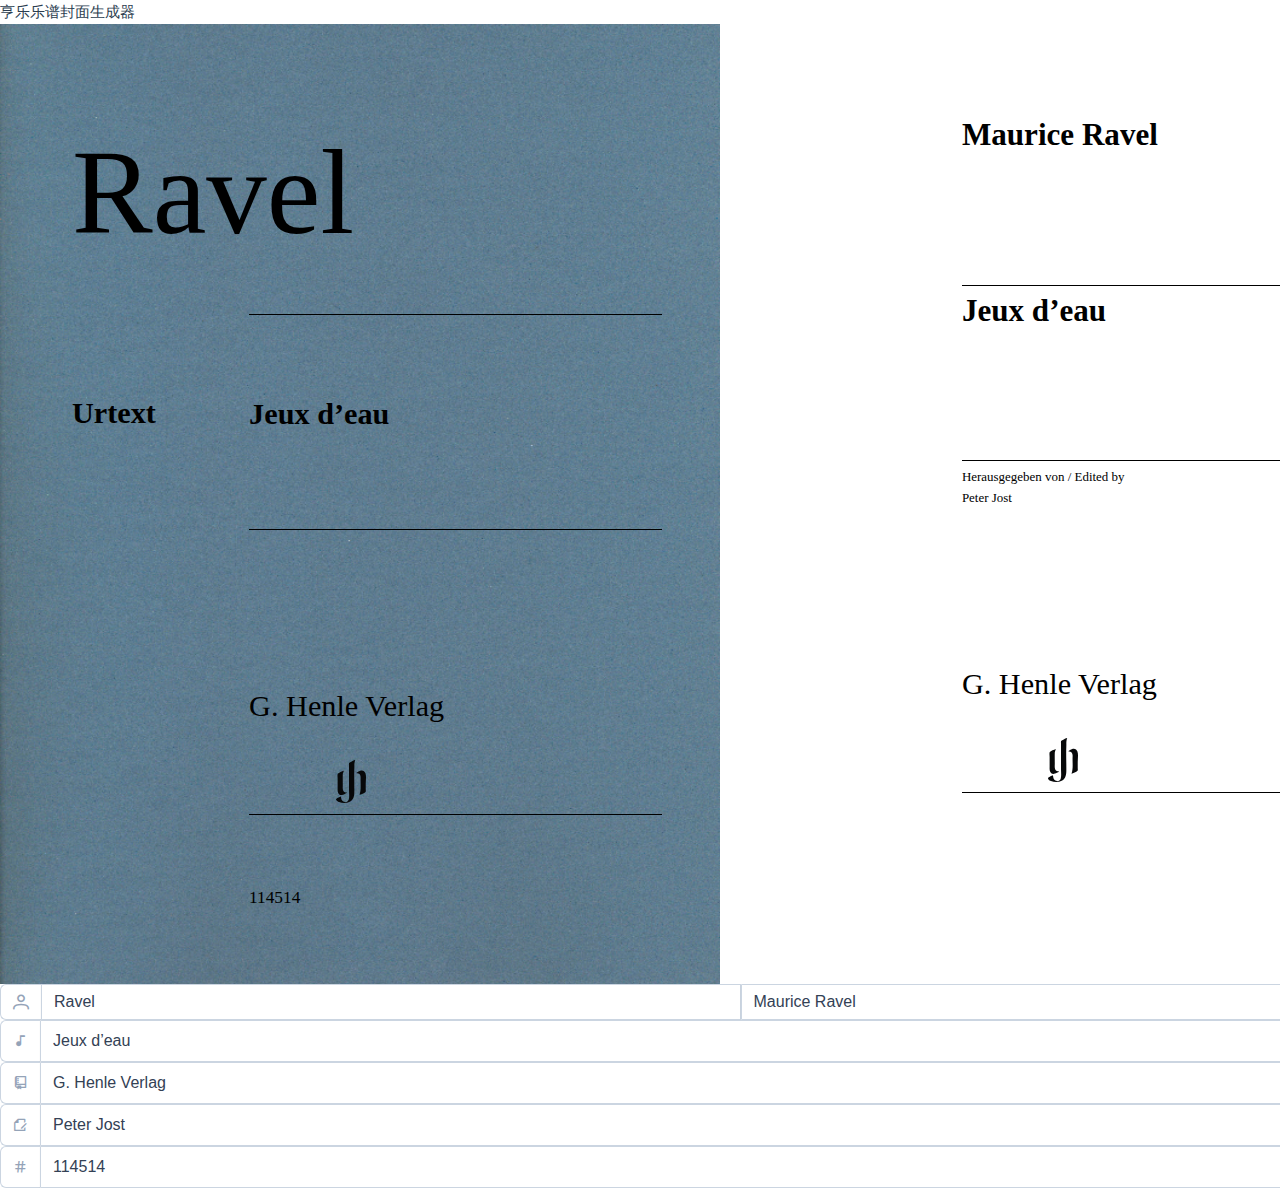
<file: projects/henle-cover-generator/index.html>
<!DOCTYPE html>
<html lang="zh">
  <head>
    <meta charset="UTF-8">
    <link rel="icon" href="./favicon.ico">
    <meta name="viewport" content="width=device-width, initial-scale=1.0">
    <title>亨乐乐谱封面生成器</title>
    <script type="module" crossorigin src="./assets/index-Bx9aYS-s.js"></script>
    <link rel="stylesheet" crossorigin href="./assets/index-D9FrJlzM.css">
  </head>
  <body>
    <div id="app"></div>
  </body>
</html>
</file>
<file: projects/henle-cover-generator/assets/index-D9FrJlzM.css>
@font-face{font-family:primeicons;font-display:block;src:url(./primeicons-DMOk5skT.eot);src:url(./primeicons-DMOk5skT.eot?#iefix) format("embedded-opentype"),url(./primeicons-C6QP2o4f.woff2) format("woff2"),url(./primeicons-WjwUDZjB.woff) format("woff"),url(./primeicons-MpK4pl85.ttf) format("truetype"),url(./primeicons-Dr5RGzOO.svg?#primeicons) format("svg");font-weight:400;font-style:normal}.pi{font-family:primeicons;speak:none;font-style:normal;font-weight:400;font-variant:normal;text-transform:none;line-height:1;display:inline-block;-webkit-font-smoothing:antialiased;-moz-osx-font-smoothing:grayscale}.pi:before{--webkit-backface-visibility:hidden;backface-visibility:hidden}.pi-fw{width:1.28571429em;text-align:center}.pi-spin{-webkit-animation:fa-spin 2s infinite linear;animation:fa-spin 2s infinite linear}@media (prefers-reduced-motion: reduce){.pi-spin{-webkit-animation-delay:-1ms;animation-delay:-1ms;-webkit-animation-duration:1ms;animation-duration:1ms;-webkit-animation-iteration-count:1;animation-iteration-count:1;-webkit-transition-delay:0s;transition-delay:0s;-webkit-transition-duration:0s;transition-duration:0s}}@-webkit-keyframes fa-spin{0%{-webkit-transform:rotate(0deg);transform:rotate(0)}to{-webkit-transform:rotate(359deg);transform:rotate(359deg)}}@keyframes fa-spin{0%{-webkit-transform:rotate(0deg);transform:rotate(0)}to{-webkit-transform:rotate(359deg);transform:rotate(359deg)}}.pi-folder-plus:before{content:""}.pi-receipt:before{content:""}.pi-asterisk:before{content:""}.pi-face-smile:before{content:""}.pi-pinterest:before{content:""}.pi-expand:before{content:""}.pi-pen-to-square:before{content:""}.pi-wave-pulse:before{content:""}.pi-turkish-lira:before{content:""}.pi-spinner-dotted:before{content:""}.pi-crown:before{content:""}.pi-pause-circle:before{content:""}.pi-warehouse:before{content:""}.pi-objects-column:before{content:""}.pi-clipboard:before{content:""}.pi-play-circle:before{content:""}.pi-venus:before{content:""}.pi-cart-minus:before{content:""}.pi-file-plus:before{content:""}.pi-microchip:before{content:""}.pi-twitch:before{content:""}.pi-building-columns:before{content:""}.pi-file-check:before{content:""}.pi-microchip-ai:before{content:""}.pi-trophy:before{content:""}.pi-barcode:before{content:""}.pi-file-arrow-up:before{content:""}.pi-mars:before{content:""}.pi-tiktok:before{content:""}.pi-arrow-up-right-and-arrow-down-left-from-center:before{content:""}.pi-ethereum:before{content:""}.pi-list-check:before{content:""}.pi-thumbtack:before{content:""}.pi-arrow-down-left-and-arrow-up-right-to-center:before{content:""}.pi-equals:before{content:""}.pi-lightbulb:before{content:""}.pi-star-half:before{content:""}.pi-address-book:before{content:""}.pi-chart-scatter:before{content:""}.pi-indian-rupee:before{content:""}.pi-star-half-fill:before{content:""}.pi-cart-arrow-down:before{content:""}.pi-calendar-clock:before{content:""}.pi-sort-up-fill:before{content:""}.pi-sparkles:before{content:""}.pi-bullseye:before{content:""}.pi-sort-down-fill:before{content:""}.pi-graduation-cap:before{content:""}.pi-hammer:before{content:""}.pi-bell-slash:before{content:""}.pi-gauge:before{content:""}.pi-shop:before{content:""}.pi-headphones:before{content:""}.pi-eraser:before{content:""}.pi-stopwatch:before{content:""}.pi-verified:before{content:""}.pi-delete-left:before{content:""}.pi-hourglass:before{content:""}.pi-truck:before{content:""}.pi-wrench:before{content:""}.pi-microphone:before{content:""}.pi-megaphone:before{content:""}.pi-arrow-right-arrow-left:before{content:""}.pi-bitcoin:before{content:""}.pi-file-edit:before{content:""}.pi-language:before{content:""}.pi-file-export:before{content:""}.pi-file-import:before{content:""}.pi-file-word:before{content:""}.pi-gift:before{content:""}.pi-cart-plus:before{content:""}.pi-thumbs-down-fill:before{content:""}.pi-thumbs-up-fill:before{content:""}.pi-arrows-alt:before{content:""}.pi-calculator:before{content:""}.pi-sort-alt-slash:before{content:""}.pi-arrows-h:before{content:""}.pi-arrows-v:before{content:""}.pi-pound:before{content:""}.pi-prime:before{content:""}.pi-chart-pie:before{content:""}.pi-reddit:before{content:""}.pi-code:before{content:""}.pi-sync:before{content:""}.pi-shopping-bag:before{content:""}.pi-server:before{content:""}.pi-database:before{content:""}.pi-hashtag:before{content:""}.pi-bookmark-fill:before{content:""}.pi-filter-fill:before{content:""}.pi-heart-fill:before{content:""}.pi-flag-fill:before{content:""}.pi-circle:before{content:""}.pi-circle-fill:before{content:""}.pi-bolt:before{content:""}.pi-history:before{content:""}.pi-box:before{content:""}.pi-at:before{content:""}.pi-arrow-up-right:before{content:""}.pi-arrow-up-left:before{content:""}.pi-arrow-down-left:before{content:""}.pi-arrow-down-right:before{content:""}.pi-telegram:before{content:""}.pi-stop-circle:before{content:""}.pi-stop:before{content:""}.pi-whatsapp:before{content:""}.pi-building:before{content:""}.pi-qrcode:before{content:""}.pi-car:before{content:""}.pi-instagram:before{content:""}.pi-linkedin:before{content:""}.pi-send:before{content:""}.pi-slack:before{content:""}.pi-sun:before{content:""}.pi-moon:before{content:""}.pi-vimeo:before{content:""}.pi-youtube:before{content:""}.pi-flag:before{content:""}.pi-wallet:before{content:""}.pi-map:before{content:""}.pi-link:before{content:""}.pi-credit-card:before{content:""}.pi-discord:before{content:""}.pi-percentage:before{content:""}.pi-euro:before{content:""}.pi-book:before{content:""}.pi-shield:before{content:""}.pi-paypal:before{content:""}.pi-amazon:before{content:""}.pi-phone:before{content:""}.pi-filter-slash:before{content:""}.pi-facebook:before{content:""}.pi-github:before{content:""}.pi-twitter:before{content:""}.pi-step-backward-alt:before{content:""}.pi-step-forward-alt:before{content:""}.pi-forward:before{content:""}.pi-backward:before{content:""}.pi-fast-backward:before{content:""}.pi-fast-forward:before{content:""}.pi-pause:before{content:""}.pi-play:before{content:""}.pi-compass:before{content:""}.pi-id-card:before{content:""}.pi-ticket:before{content:""}.pi-file-o:before{content:""}.pi-reply:before{content:""}.pi-directions-alt:before{content:""}.pi-directions:before{content:""}.pi-thumbs-up:before{content:""}.pi-thumbs-down:before{content:""}.pi-sort-numeric-down-alt:before{content:""}.pi-sort-numeric-up-alt:before{content:""}.pi-sort-alpha-down-alt:before{content:""}.pi-sort-alpha-up-alt:before{content:""}.pi-sort-numeric-down:before{content:""}.pi-sort-numeric-up:before{content:""}.pi-sort-alpha-down:before{content:""}.pi-sort-alpha-up:before{content:""}.pi-sort-alt:before{content:""}.pi-sort-amount-up:before{content:""}.pi-sort-amount-down:before{content:""}.pi-sort-amount-down-alt:before{content:""}.pi-sort-amount-up-alt:before{content:""}.pi-palette:before{content:""}.pi-undo:before{content:""}.pi-desktop:before{content:""}.pi-sliders-v:before{content:""}.pi-sliders-h:before{content:""}.pi-search-plus:before{content:""}.pi-search-minus:before{content:""}.pi-file-excel:before{content:""}.pi-file-pdf:before{content:""}.pi-check-square:before{content:""}.pi-chart-line:before{content:""}.pi-user-edit:before{content:""}.pi-exclamation-circle:before{content:""}.pi-android:before{content:""}.pi-google:before{content:""}.pi-apple:before{content:""}.pi-microsoft:before{content:""}.pi-heart:before{content:""}.pi-mobile:before{content:""}.pi-tablet:before{content:""}.pi-key:before{content:""}.pi-shopping-cart:before{content:""}.pi-comments:before{content:""}.pi-comment:before{content:""}.pi-briefcase:before{content:""}.pi-bell:before{content:""}.pi-paperclip:before{content:""}.pi-share-alt:before{content:""}.pi-envelope:before{content:""}.pi-volume-down:before{content:""}.pi-volume-up:before{content:""}.pi-volume-off:before{content:""}.pi-eject:before{content:""}.pi-money-bill:before{content:""}.pi-images:before{content:""}.pi-image:before{content:""}.pi-sign-in:before{content:""}.pi-sign-out:before{content:""}.pi-wifi:before{content:""}.pi-sitemap:before{content:""}.pi-chart-bar:before{content:""}.pi-camera:before{content:""}.pi-dollar:before{content:""}.pi-lock-open:before{content:""}.pi-table:before{content:""}.pi-map-marker:before{content:""}.pi-list:before{content:""}.pi-eye-slash:before{content:""}.pi-eye:before{content:""}.pi-folder-open:before{content:""}.pi-folder:before{content:""}.pi-video:before{content:""}.pi-inbox:before{content:""}.pi-lock:before{content:""}.pi-unlock:before{content:""}.pi-tags:before{content:""}.pi-tag:before{content:""}.pi-power-off:before{content:""}.pi-save:before{content:""}.pi-question-circle:before{content:""}.pi-question:before{content:""}.pi-copy:before{content:""}.pi-file:before{content:""}.pi-clone:before{content:""}.pi-calendar-times:before{content:""}.pi-calendar-minus:before{content:""}.pi-calendar-plus:before{content:""}.pi-ellipsis-v:before{content:""}.pi-ellipsis-h:before{content:""}.pi-bookmark:before{content:""}.pi-globe:before{content:""}.pi-replay:before{content:""}.pi-filter:before{content:""}.pi-print:before{content:""}.pi-align-right:before{content:""}.pi-align-left:before{content:""}.pi-align-center:before{content:""}.pi-align-justify:before{content:""}.pi-cog:before{content:""}.pi-cloud-download:before{content:""}.pi-cloud-upload:before{content:""}.pi-cloud:before{content:""}.pi-pencil:before{content:""}.pi-users:before{content:""}.pi-clock:before{content:""}.pi-user-minus:before{content:""}.pi-user-plus:before{content:""}.pi-trash:before{content:""}.pi-external-link:before{content:""}.pi-window-maximize:before{content:""}.pi-window-minimize:before{content:""}.pi-refresh:before{content:""}.pi-user:before{content:""}.pi-exclamation-triangle:before{content:""}.pi-calendar:before{content:""}.pi-chevron-circle-left:before{content:""}.pi-chevron-circle-down:before{content:""}.pi-chevron-circle-right:before{content:""}.pi-chevron-circle-up:before{content:""}.pi-angle-double-down:before{content:""}.pi-angle-double-left:before{content:""}.pi-angle-double-right:before{content:""}.pi-angle-double-up:before{content:""}.pi-angle-down:before{content:""}.pi-angle-left:before{content:""}.pi-angle-right:before{content:""}.pi-angle-up:before{content:""}.pi-upload:before{content:""}.pi-download:before{content:""}.pi-ban:before{content:""}.pi-star-fill:before{content:""}.pi-star:before{content:""}.pi-chevron-left:before{content:""}.pi-chevron-right:before{content:""}.pi-chevron-down:before{content:""}.pi-chevron-up:before{content:""}.pi-caret-left:before{content:""}.pi-caret-right:before{content:""}.pi-caret-down:before{content:""}.pi-caret-up:before{content:""}.pi-search:before{content:""}.pi-check:before{content:""}.pi-check-circle:before{content:""}.pi-times:before{content:""}.pi-times-circle:before{content:""}.pi-plus:before{content:""}.pi-plus-circle:before{content:""}.pi-minus:before{content:""}.pi-minus-circle:before{content:""}.pi-circle-on:before{content:""}.pi-circle-off:before{content:""}.pi-sort-down:before{content:""}.pi-sort-up:before{content:""}.pi-sort:before{content:""}.pi-step-backward:before{content:""}.pi-step-forward:before{content:""}.pi-th-large:before{content:""}.pi-arrow-down:before{content:""}.pi-arrow-left:before{content:""}.pi-arrow-right:before{content:""}.pi-arrow-up:before{content:""}.pi-bars:before{content:""}.pi-arrow-circle-down:before{content:""}.pi-arrow-circle-left:before{content:""}.pi-arrow-circle-right:before{content:""}.pi-arrow-circle-up:before{content:""}.pi-info:before{content:""}.pi-info-circle:before{content:""}.pi-home:before{content:""}.pi-spinner:before{content:""}@font-face{font-family:remixicon;src:url(./remixicon-CTLsMfss.eot?t=1718271040674);src:url(./remixicon-CTLsMfss.eot?t=1718271040674#iefix) format("embedded-opentype"),url(./remixicon-BCkO1-UF.woff2?t=1718271040674) format("woff2"),url(./remixicon-IHD7miHF.woff?t=1718271040674) format("woff"),url(./remixicon-KtvQcpfP.ttf?t=1718271040674) format("truetype"),url(./remixicon-Dzy_cYSE.svg?t=1718271040674#remixicon) format("svg");font-display:swap}[class^=ri-],[class*=" ri-"]{font-family:remixicon!important;font-style:normal;-webkit-font-smoothing:antialiased;-moz-osx-font-smoothing:grayscale}.ri-lg{font-size:1.3333em;line-height:.75em;vertical-align:-.0667em}.ri-xl{font-size:1.5em;line-height:.6666em;vertical-align:-.075em}.ri-xxs{font-size:.5em}.ri-xs{font-size:.75em}.ri-sm{font-size:.875em}.ri-1x{font-size:1em}.ri-2x{font-size:2em}.ri-3x{font-size:3em}.ri-4x{font-size:4em}.ri-5x{font-size:5em}.ri-6x{font-size:6em}.ri-7x{font-size:7em}.ri-8x{font-size:8em}.ri-9x{font-size:9em}.ri-10x{font-size:10em}.ri-fw{text-align:center;width:1.25em}.ri-24-hours-fill:before{content:""}.ri-24-hours-line:before{content:""}.ri-4k-fill:before{content:""}.ri-4k-line:before{content:""}.ri-a-b:before{content:""}.ri-account-box-fill:before{content:""}.ri-account-box-line:before{content:""}.ri-account-circle-fill:before{content:""}.ri-account-circle-line:before{content:""}.ri-account-pin-box-fill:before{content:""}.ri-account-pin-box-line:before{content:""}.ri-account-pin-circle-fill:before{content:""}.ri-account-pin-circle-line:before{content:""}.ri-add-box-fill:before{content:""}.ri-add-box-line:before{content:""}.ri-add-circle-fill:before{content:""}.ri-add-circle-line:before{content:""}.ri-add-fill:before{content:""}.ri-add-line:before{content:""}.ri-admin-fill:before{content:""}.ri-admin-line:before{content:""}.ri-advertisement-fill:before{content:""}.ri-advertisement-line:before{content:""}.ri-airplay-fill:before{content:""}.ri-airplay-line:before{content:""}.ri-alarm-fill:before{content:""}.ri-alarm-line:before{content:""}.ri-alarm-warning-fill:before{content:""}.ri-alarm-warning-line:before{content:""}.ri-album-fill:before{content:""}.ri-album-line:before{content:""}.ri-alert-fill:before{content:""}.ri-alert-line:before{content:""}.ri-aliens-fill:before{content:""}.ri-aliens-line:before{content:""}.ri-align-bottom:before{content:""}.ri-align-center:before{content:""}.ri-align-justify:before{content:""}.ri-align-left:before{content:""}.ri-align-right:before{content:""}.ri-align-top:before{content:""}.ri-align-vertically:before{content:""}.ri-alipay-fill:before{content:""}.ri-alipay-line:before{content:""}.ri-amazon-fill:before{content:""}.ri-amazon-line:before{content:""}.ri-anchor-fill:before{content:""}.ri-anchor-line:before{content:""}.ri-ancient-gate-fill:before{content:""}.ri-ancient-gate-line:before{content:""}.ri-ancient-pavilion-fill:before{content:""}.ri-ancient-pavilion-line:before{content:""}.ri-android-fill:before{content:""}.ri-android-line:before{content:""}.ri-angularjs-fill:before{content:""}.ri-angularjs-line:before{content:""}.ri-anticlockwise-2-fill:before{content:""}.ri-anticlockwise-2-line:before{content:""}.ri-anticlockwise-fill:before{content:""}.ri-anticlockwise-line:before{content:""}.ri-app-store-fill:before{content:""}.ri-app-store-line:before{content:""}.ri-apple-fill:before{content:""}.ri-apple-line:before{content:""}.ri-apps-2-fill:before{content:""}.ri-apps-2-line:before{content:""}.ri-apps-fill:before{content:""}.ri-apps-line:before{content:""}.ri-archive-drawer-fill:before{content:""}.ri-archive-drawer-line:before{content:""}.ri-archive-fill:before{content:""}.ri-archive-line:before{content:""}.ri-arrow-down-circle-fill:before{content:""}.ri-arrow-down-circle-line:before{content:""}.ri-arrow-down-fill:before{content:""}.ri-arrow-down-line:before{content:""}.ri-arrow-down-s-fill:before{content:""}.ri-arrow-down-s-line:before{content:""}.ri-arrow-drop-down-fill:before{content:""}.ri-arrow-drop-down-line:before{content:""}.ri-arrow-drop-left-fill:before{content:""}.ri-arrow-drop-left-line:before{content:""}.ri-arrow-drop-right-fill:before{content:""}.ri-arrow-drop-right-line:before{content:""}.ri-arrow-drop-up-fill:before{content:""}.ri-arrow-drop-up-line:before{content:""}.ri-arrow-go-back-fill:before{content:""}.ri-arrow-go-back-line:before{content:""}.ri-arrow-go-forward-fill:before{content:""}.ri-arrow-go-forward-line:before{content:""}.ri-arrow-left-circle-fill:before{content:""}.ri-arrow-left-circle-line:before{content:""}.ri-arrow-left-down-fill:before{content:""}.ri-arrow-left-down-line:before{content:""}.ri-arrow-left-fill:before{content:""}.ri-arrow-left-line:before{content:""}.ri-arrow-left-right-fill:before{content:""}.ri-arrow-left-right-line:before{content:""}.ri-arrow-left-s-fill:before{content:""}.ri-arrow-left-s-line:before{content:""}.ri-arrow-left-up-fill:before{content:""}.ri-arrow-left-up-line:before{content:""}.ri-arrow-right-circle-fill:before{content:""}.ri-arrow-right-circle-line:before{content:""}.ri-arrow-right-down-fill:before{content:""}.ri-arrow-right-down-line:before{content:""}.ri-arrow-right-fill:before{content:""}.ri-arrow-right-line:before{content:""}.ri-arrow-right-s-fill:before{content:""}.ri-arrow-right-s-line:before{content:""}.ri-arrow-right-up-fill:before{content:""}.ri-arrow-right-up-line:before{content:""}.ri-arrow-up-circle-fill:before{content:""}.ri-arrow-up-circle-line:before{content:""}.ri-arrow-up-down-fill:before{content:""}.ri-arrow-up-down-line:before{content:""}.ri-arrow-up-fill:before{content:""}.ri-arrow-up-line:before{content:""}.ri-arrow-up-s-fill:before{content:""}.ri-arrow-up-s-line:before{content:""}.ri-artboard-2-fill:before{content:""}.ri-artboard-2-line:before{content:""}.ri-artboard-fill:before{content:""}.ri-artboard-line:before{content:""}.ri-article-fill:before{content:""}.ri-article-line:before{content:""}.ri-aspect-ratio-fill:before{content:""}.ri-aspect-ratio-line:before{content:""}.ri-asterisk:before{content:""}.ri-at-fill:before{content:""}.ri-at-line:before{content:""}.ri-attachment-2:before{content:""}.ri-attachment-fill:before{content:""}.ri-attachment-line:before{content:""}.ri-auction-fill:before{content:""}.ri-auction-line:before{content:""}.ri-award-fill:before{content:""}.ri-award-line:before{content:""}.ri-baidu-fill:before{content:""}.ri-baidu-line:before{content:""}.ri-ball-pen-fill:before{content:""}.ri-ball-pen-line:before{content:""}.ri-bank-card-2-fill:before{content:""}.ri-bank-card-2-line:before{content:""}.ri-bank-card-fill:before{content:""}.ri-bank-card-line:before{content:""}.ri-bank-fill:before{content:""}.ri-bank-line:before{content:""}.ri-bar-chart-2-fill:before{content:""}.ri-bar-chart-2-line:before{content:""}.ri-bar-chart-box-fill:before{content:""}.ri-bar-chart-box-line:before{content:""}.ri-bar-chart-fill:before{content:""}.ri-bar-chart-grouped-fill:before{content:""}.ri-bar-chart-grouped-line:before{content:""}.ri-bar-chart-horizontal-fill:before{content:""}.ri-bar-chart-horizontal-line:before{content:""}.ri-bar-chart-line:before{content:""}.ri-barcode-box-fill:before{content:""}.ri-barcode-box-line:before{content:""}.ri-barcode-fill:before{content:""}.ri-barcode-line:before{content:""}.ri-barricade-fill:before{content:""}.ri-barricade-line:before{content:""}.ri-base-station-fill:before{content:""}.ri-base-station-line:before{content:""}.ri-basketball-fill:before{content:""}.ri-basketball-line:before{content:""}.ri-battery-2-charge-fill:before{content:""}.ri-battery-2-charge-line:before{content:""}.ri-battery-2-fill:before{content:""}.ri-battery-2-line:before{content:""}.ri-battery-charge-fill:before{content:""}.ri-battery-charge-line:before{content:""}.ri-battery-fill:before{content:""}.ri-battery-line:before{content:""}.ri-battery-low-fill:before{content:""}.ri-battery-low-line:before{content:""}.ri-battery-saver-fill:before{content:""}.ri-battery-saver-line:before{content:""}.ri-battery-share-fill:before{content:""}.ri-battery-share-line:before{content:""}.ri-bear-smile-fill:before{content:""}.ri-bear-smile-line:before{content:""}.ri-behance-fill:before{content:""}.ri-behance-line:before{content:""}.ri-bell-fill:before{content:""}.ri-bell-line:before{content:""}.ri-bike-fill:before{content:""}.ri-bike-line:before{content:""}.ri-bilibili-fill:before{content:""}.ri-bilibili-line:before{content:""}.ri-bill-fill:before{content:""}.ri-bill-line:before{content:""}.ri-billiards-fill:before{content:""}.ri-billiards-line:before{content:""}.ri-bit-coin-fill:before{content:""}.ri-bit-coin-line:before{content:""}.ri-blaze-fill:before{content:""}.ri-blaze-line:before{content:""}.ri-bluetooth-connect-fill:before{content:""}.ri-bluetooth-connect-line:before{content:""}.ri-bluetooth-fill:before{content:""}.ri-bluetooth-line:before{content:""}.ri-blur-off-fill:before{content:""}.ri-blur-off-line:before{content:""}.ri-body-scan-fill:before{content:""}.ri-body-scan-line:before{content:""}.ri-bold:before{content:""}.ri-book-2-fill:before{content:""}.ri-book-2-line:before{content:""}.ri-book-3-fill:before{content:""}.ri-book-3-line:before{content:""}.ri-book-fill:before{content:""}.ri-book-line:before{content:""}.ri-book-marked-fill:before{content:""}.ri-book-marked-line:before{content:""}.ri-book-open-fill:before{content:""}.ri-book-open-line:before{content:""}.ri-book-read-fill:before{content:""}.ri-book-read-line:before{content:""}.ri-booklet-fill:before{content:""}.ri-booklet-line:before{content:""}.ri-bookmark-2-fill:before{content:""}.ri-bookmark-2-line:before{content:""}.ri-bookmark-3-fill:before{content:""}.ri-bookmark-3-line:before{content:""}.ri-bookmark-fill:before{content:""}.ri-bookmark-line:before{content:""}.ri-boxing-fill:before{content:""}.ri-boxing-line:before{content:""}.ri-braces-fill:before{content:""}.ri-braces-line:before{content:""}.ri-brackets-fill:before{content:""}.ri-brackets-line:before{content:""}.ri-briefcase-2-fill:before{content:""}.ri-briefcase-2-line:before{content:""}.ri-briefcase-3-fill:before{content:""}.ri-briefcase-3-line:before{content:""}.ri-briefcase-4-fill:before{content:""}.ri-briefcase-4-line:before{content:""}.ri-briefcase-5-fill:before{content:""}.ri-briefcase-5-line:before{content:""}.ri-briefcase-fill:before{content:""}.ri-briefcase-line:before{content:""}.ri-bring-forward:before{content:""}.ri-bring-to-front:before{content:""}.ri-broadcast-fill:before{content:""}.ri-broadcast-line:before{content:""}.ri-brush-2-fill:before{content:""}.ri-brush-2-line:before{content:""}.ri-brush-3-fill:before{content:""}.ri-brush-3-line:before{content:""}.ri-brush-4-fill:before{content:""}.ri-brush-4-line:before{content:""}.ri-brush-fill:before{content:""}.ri-brush-line:before{content:""}.ri-bubble-chart-fill:before{content:""}.ri-bubble-chart-line:before{content:""}.ri-bug-2-fill:before{content:""}.ri-bug-2-line:before{content:""}.ri-bug-fill:before{content:""}.ri-bug-line:before{content:""}.ri-building-2-fill:before{content:""}.ri-building-2-line:before{content:""}.ri-building-3-fill:before{content:""}.ri-building-3-line:before{content:""}.ri-building-4-fill:before{content:""}.ri-building-4-line:before{content:""}.ri-building-fill:before{content:""}.ri-building-line:before{content:""}.ri-bus-2-fill:before{content:""}.ri-bus-2-line:before{content:""}.ri-bus-fill:before{content:""}.ri-bus-line:before{content:""}.ri-bus-wifi-fill:before{content:""}.ri-bus-wifi-line:before{content:""}.ri-cactus-fill:before{content:""}.ri-cactus-line:before{content:""}.ri-cake-2-fill:before{content:""}.ri-cake-2-line:before{content:""}.ri-cake-3-fill:before{content:""}.ri-cake-3-line:before{content:""}.ri-cake-fill:before{content:""}.ri-cake-line:before{content:""}.ri-calculator-fill:before{content:""}.ri-calculator-line:before{content:""}.ri-calendar-2-fill:before{content:""}.ri-calendar-2-line:before{content:""}.ri-calendar-check-fill:before{content:""}.ri-calendar-check-line:before{content:""}.ri-calendar-event-fill:before{content:""}.ri-calendar-event-line:before{content:""}.ri-calendar-fill:before{content:""}.ri-calendar-line:before{content:""}.ri-calendar-todo-fill:before{content:""}.ri-calendar-todo-line:before{content:""}.ri-camera-2-fill:before{content:""}.ri-camera-2-line:before{content:""}.ri-camera-3-fill:before{content:""}.ri-camera-3-line:before{content:""}.ri-camera-fill:before{content:""}.ri-camera-lens-fill:before{content:""}.ri-camera-lens-line:before{content:""}.ri-camera-line:before{content:""}.ri-camera-off-fill:before{content:""}.ri-camera-off-line:before{content:""}.ri-camera-switch-fill:before{content:""}.ri-camera-switch-line:before{content:""}.ri-capsule-fill:before{content:""}.ri-capsule-line:before{content:""}.ri-car-fill:before{content:""}.ri-car-line:before{content:""}.ri-car-washing-fill:before{content:""}.ri-car-washing-line:before{content:""}.ri-caravan-fill:before{content:""}.ri-caravan-line:before{content:""}.ri-cast-fill:before{content:""}.ri-cast-line:before{content:""}.ri-cellphone-fill:before{content:""}.ri-cellphone-line:before{content:""}.ri-celsius-fill:before{content:""}.ri-celsius-line:before{content:""}.ri-centos-fill:before{content:""}.ri-centos-line:before{content:""}.ri-character-recognition-fill:before{content:""}.ri-character-recognition-line:before{content:""}.ri-charging-pile-2-fill:before{content:""}.ri-charging-pile-2-line:before{content:""}.ri-charging-pile-fill:before{content:""}.ri-charging-pile-line:before{content:""}.ri-chat-1-fill:before{content:""}.ri-chat-1-line:before{content:""}.ri-chat-2-fill:before{content:""}.ri-chat-2-line:before{content:""}.ri-chat-3-fill:before{content:""}.ri-chat-3-line:before{content:""}.ri-chat-4-fill:before{content:""}.ri-chat-4-line:before{content:""}.ri-chat-check-fill:before{content:""}.ri-chat-check-line:before{content:""}.ri-chat-delete-fill:before{content:""}.ri-chat-delete-line:before{content:""}.ri-chat-download-fill:before{content:""}.ri-chat-download-line:before{content:""}.ri-chat-follow-up-fill:before{content:""}.ri-chat-follow-up-line:before{content:""}.ri-chat-forward-fill:before{content:""}.ri-chat-forward-line:before{content:""}.ri-chat-heart-fill:before{content:""}.ri-chat-heart-line:before{content:""}.ri-chat-history-fill:before{content:""}.ri-chat-history-line:before{content:""}.ri-chat-new-fill:before{content:""}.ri-chat-new-line:before{content:""}.ri-chat-off-fill:before{content:""}.ri-chat-off-line:before{content:""}.ri-chat-poll-fill:before{content:""}.ri-chat-poll-line:before{content:""}.ri-chat-private-fill:before{content:""}.ri-chat-private-line:before{content:""}.ri-chat-quote-fill:before{content:""}.ri-chat-quote-line:before{content:""}.ri-chat-settings-fill:before{content:""}.ri-chat-settings-line:before{content:""}.ri-chat-smile-2-fill:before{content:""}.ri-chat-smile-2-line:before{content:""}.ri-chat-smile-3-fill:before{content:""}.ri-chat-smile-3-line:before{content:""}.ri-chat-smile-fill:before{content:""}.ri-chat-smile-line:before{content:""}.ri-chat-upload-fill:before{content:""}.ri-chat-upload-line:before{content:""}.ri-chat-voice-fill:before{content:""}.ri-chat-voice-line:before{content:""}.ri-check-double-fill:before{content:""}.ri-check-double-line:before{content:""}.ri-check-fill:before{content:""}.ri-check-line:before{content:""}.ri-checkbox-blank-circle-fill:before{content:""}.ri-checkbox-blank-circle-line:before{content:""}.ri-checkbox-blank-fill:before{content:""}.ri-checkbox-blank-line:before{content:""}.ri-checkbox-circle-fill:before{content:""}.ri-checkbox-circle-line:before{content:""}.ri-checkbox-fill:before{content:""}.ri-checkbox-indeterminate-fill:before{content:""}.ri-checkbox-indeterminate-line:before{content:""}.ri-checkbox-line:before{content:""}.ri-checkbox-multiple-blank-fill:before{content:""}.ri-checkbox-multiple-blank-line:before{content:""}.ri-checkbox-multiple-fill:before{content:""}.ri-checkbox-multiple-line:before{content:""}.ri-china-railway-fill:before{content:""}.ri-china-railway-line:before{content:""}.ri-chrome-fill:before{content:""}.ri-chrome-line:before{content:""}.ri-clapperboard-fill:before{content:""}.ri-clapperboard-line:before{content:""}.ri-clipboard-fill:before{content:""}.ri-clipboard-line:before{content:""}.ri-clockwise-2-fill:before{content:""}.ri-clockwise-2-line:before{content:""}.ri-clockwise-fill:before{content:""}.ri-clockwise-line:before{content:""}.ri-close-circle-fill:before{content:""}.ri-close-circle-line:before{content:""}.ri-close-fill:before{content:""}.ri-close-line:before{content:""}.ri-closed-captioning-fill:before{content:""}.ri-closed-captioning-line:before{content:""}.ri-cloud-fill:before{content:""}.ri-cloud-line:before{content:""}.ri-cloud-off-fill:before{content:""}.ri-cloud-off-line:before{content:""}.ri-cloud-windy-fill:before{content:""}.ri-cloud-windy-line:before{content:""}.ri-cloudy-2-fill:before{content:""}.ri-cloudy-2-line:before{content:""}.ri-cloudy-fill:before{content:""}.ri-cloudy-line:before{content:""}.ri-code-box-fill:before{content:""}.ri-code-box-line:before{content:""}.ri-code-fill:before{content:""}.ri-code-line:before{content:""}.ri-code-s-fill:before{content:""}.ri-code-s-line:before{content:""}.ri-code-s-slash-fill:before{content:""}.ri-code-s-slash-line:before{content:""}.ri-code-view:before{content:""}.ri-codepen-fill:before{content:""}.ri-codepen-line:before{content:""}.ri-coin-fill:before{content:""}.ri-coin-line:before{content:""}.ri-coins-fill:before{content:""}.ri-coins-line:before{content:""}.ri-collage-fill:before{content:""}.ri-collage-line:before{content:""}.ri-command-fill:before{content:""}.ri-command-line:before{content:""}.ri-community-fill:before{content:""}.ri-community-line:before{content:""}.ri-compass-2-fill:before{content:""}.ri-compass-2-line:before{content:""}.ri-compass-3-fill:before{content:""}.ri-compass-3-line:before{content:""}.ri-compass-4-fill:before{content:""}.ri-compass-4-line:before{content:""}.ri-compass-discover-fill:before{content:""}.ri-compass-discover-line:before{content:""}.ri-compass-fill:before{content:""}.ri-compass-line:before{content:""}.ri-compasses-2-fill:before{content:""}.ri-compasses-2-line:before{content:""}.ri-compasses-fill:before{content:""}.ri-compasses-line:before{content:""}.ri-computer-fill:before{content:""}.ri-computer-line:before{content:""}.ri-contacts-book-2-fill:before{content:""}.ri-contacts-book-2-line:before{content:""}.ri-contacts-book-fill:before{content:""}.ri-contacts-book-line:before{content:""}.ri-contacts-book-upload-fill:before{content:""}.ri-contacts-book-upload-line:before{content:""}.ri-contacts-fill:before{content:""}.ri-contacts-line:before{content:""}.ri-contrast-2-fill:before{content:""}.ri-contrast-2-line:before{content:""}.ri-contrast-drop-2-fill:before{content:""}.ri-contrast-drop-2-line:before{content:""}.ri-contrast-drop-fill:before{content:""}.ri-contrast-drop-line:before{content:""}.ri-contrast-fill:before{content:""}.ri-contrast-line:before{content:""}.ri-copper-coin-fill:before{content:""}.ri-copper-coin-line:before{content:""}.ri-copper-diamond-fill:before{content:""}.ri-copper-diamond-line:before{content:""}.ri-copyleft-fill:before{content:""}.ri-copyleft-line:before{content:""}.ri-copyright-fill:before{content:""}.ri-copyright-line:before{content:""}.ri-coreos-fill:before{content:""}.ri-coreos-line:before{content:""}.ri-coupon-2-fill:before{content:""}.ri-coupon-2-line:before{content:""}.ri-coupon-3-fill:before{content:""}.ri-coupon-3-line:before{content:""}.ri-coupon-4-fill:before{content:""}.ri-coupon-4-line:before{content:""}.ri-coupon-5-fill:before{content:""}.ri-coupon-5-line:before{content:""}.ri-coupon-fill:before{content:""}.ri-coupon-line:before{content:""}.ri-cpu-fill:before{content:""}.ri-cpu-line:before{content:""}.ri-creative-commons-by-fill:before{content:""}.ri-creative-commons-by-line:before{content:""}.ri-creative-commons-fill:before{content:""}.ri-creative-commons-line:before{content:""}.ri-creative-commons-nc-fill:before{content:""}.ri-creative-commons-nc-line:before{content:""}.ri-creative-commons-nd-fill:before{content:""}.ri-creative-commons-nd-line:before{content:""}.ri-creative-commons-sa-fill:before{content:""}.ri-creative-commons-sa-line:before{content:""}.ri-creative-commons-zero-fill:before{content:""}.ri-creative-commons-zero-line:before{content:""}.ri-criminal-fill:before{content:""}.ri-criminal-line:before{content:""}.ri-crop-2-fill:before{content:""}.ri-crop-2-line:before{content:""}.ri-crop-fill:before{content:""}.ri-crop-line:before{content:""}.ri-css3-fill:before{content:""}.ri-css3-line:before{content:""}.ri-cup-fill:before{content:""}.ri-cup-line:before{content:""}.ri-currency-fill:before{content:""}.ri-currency-line:before{content:""}.ri-cursor-fill:before{content:""}.ri-cursor-line:before{content:""}.ri-customer-service-2-fill:before{content:""}.ri-customer-service-2-line:before{content:""}.ri-customer-service-fill:before{content:""}.ri-customer-service-line:before{content:""}.ri-dashboard-2-fill:before{content:""}.ri-dashboard-2-line:before{content:""}.ri-dashboard-3-fill:before{content:""}.ri-dashboard-3-line:before{content:""}.ri-dashboard-fill:before{content:""}.ri-dashboard-line:before{content:""}.ri-database-2-fill:before{content:""}.ri-database-2-line:before{content:""}.ri-database-fill:before{content:""}.ri-database-line:before{content:""}.ri-delete-back-2-fill:before{content:""}.ri-delete-back-2-line:before{content:""}.ri-delete-back-fill:before{content:""}.ri-delete-back-line:before{content:""}.ri-delete-bin-2-fill:before{content:""}.ri-delete-bin-2-line:before{content:""}.ri-delete-bin-3-fill:before{content:""}.ri-delete-bin-3-line:before{content:""}.ri-delete-bin-4-fill:before{content:""}.ri-delete-bin-4-line:before{content:""}.ri-delete-bin-5-fill:before{content:""}.ri-delete-bin-5-line:before{content:""}.ri-delete-bin-6-fill:before{content:""}.ri-delete-bin-6-line:before{content:""}.ri-delete-bin-7-fill:before{content:""}.ri-delete-bin-7-line:before{content:""}.ri-delete-bin-fill:before{content:""}.ri-delete-bin-line:before{content:""}.ri-delete-column:before{content:""}.ri-delete-row:before{content:""}.ri-device-fill:before{content:""}.ri-device-line:before{content:""}.ri-device-recover-fill:before{content:""}.ri-device-recover-line:before{content:""}.ri-dingding-fill:before{content:""}.ri-dingding-line:before{content:""}.ri-direction-fill:before{content:""}.ri-direction-line:before{content:""}.ri-disc-fill:before{content:""}.ri-disc-line:before{content:""}.ri-discord-fill:before{content:""}.ri-discord-line:before{content:""}.ri-discuss-fill:before{content:""}.ri-discuss-line:before{content:""}.ri-dislike-fill:before{content:""}.ri-dislike-line:before{content:""}.ri-disqus-fill:before{content:""}.ri-disqus-line:before{content:""}.ri-divide-fill:before{content:""}.ri-divide-line:before{content:""}.ri-donut-chart-fill:before{content:""}.ri-donut-chart-line:before{content:""}.ri-door-closed-fill:before{content:""}.ri-door-closed-line:before{content:""}.ri-door-fill:before{content:""}.ri-door-line:before{content:""}.ri-door-lock-box-fill:before{content:""}.ri-door-lock-box-line:before{content:""}.ri-door-lock-fill:before{content:""}.ri-door-lock-line:before{content:""}.ri-door-open-fill:before{content:""}.ri-door-open-line:before{content:""}.ri-dossier-fill:before{content:""}.ri-dossier-line:before{content:""}.ri-douban-fill:before{content:""}.ri-douban-line:before{content:""}.ri-double-quotes-l:before{content:""}.ri-double-quotes-r:before{content:""}.ri-download-2-fill:before{content:""}.ri-download-2-line:before{content:""}.ri-download-cloud-2-fill:before{content:""}.ri-download-cloud-2-line:before{content:""}.ri-download-cloud-fill:before{content:""}.ri-download-cloud-line:before{content:""}.ri-download-fill:before{content:""}.ri-download-line:before{content:""}.ri-draft-fill:before{content:""}.ri-draft-line:before{content:""}.ri-drag-drop-fill:before{content:""}.ri-drag-drop-line:before{content:""}.ri-drag-move-2-fill:before{content:""}.ri-drag-move-2-line:before{content:""}.ri-drag-move-fill:before{content:""}.ri-drag-move-line:before{content:""}.ri-dribbble-fill:before{content:""}.ri-dribbble-line:before{content:""}.ri-drive-fill:before{content:""}.ri-drive-line:before{content:""}.ri-drizzle-fill:before{content:""}.ri-drizzle-line:before{content:""}.ri-drop-fill:before{content:""}.ri-drop-line:before{content:""}.ri-dropbox-fill:before{content:""}.ri-dropbox-line:before{content:""}.ri-dual-sim-1-fill:before{content:""}.ri-dual-sim-1-line:before{content:""}.ri-dual-sim-2-fill:before{content:""}.ri-dual-sim-2-line:before{content:""}.ri-dv-fill:before{content:""}.ri-dv-line:before{content:""}.ri-dvd-fill:before{content:""}.ri-dvd-line:before{content:""}.ri-e-bike-2-fill:before{content:""}.ri-e-bike-2-line:before{content:""}.ri-e-bike-fill:before{content:""}.ri-e-bike-line:before{content:""}.ri-earth-fill:before{content:""}.ri-earth-line:before{content:""}.ri-earthquake-fill:before{content:""}.ri-earthquake-line:before{content:""}.ri-edge-fill:before{content:""}.ri-edge-line:before{content:""}.ri-edit-2-fill:before{content:""}.ri-edit-2-line:before{content:""}.ri-edit-box-fill:before{content:""}.ri-edit-box-line:before{content:""}.ri-edit-circle-fill:before{content:""}.ri-edit-circle-line:before{content:""}.ri-edit-fill:before{content:""}.ri-edit-line:before{content:""}.ri-eject-fill:before{content:""}.ri-eject-line:before{content:""}.ri-emotion-2-fill:before{content:""}.ri-emotion-2-line:before{content:""}.ri-emotion-fill:before{content:""}.ri-emotion-happy-fill:before{content:""}.ri-emotion-happy-line:before{content:""}.ri-emotion-laugh-fill:before{content:""}.ri-emotion-laugh-line:before{content:""}.ri-emotion-line:before{content:""}.ri-emotion-normal-fill:before{content:""}.ri-emotion-normal-line:before{content:""}.ri-emotion-sad-fill:before{content:""}.ri-emotion-sad-line:before{content:""}.ri-emotion-unhappy-fill:before{content:""}.ri-emotion-unhappy-line:before{content:""}.ri-empathize-fill:before{content:""}.ri-empathize-line:before{content:""}.ri-emphasis-cn:before{content:""}.ri-emphasis:before{content:""}.ri-english-input:before{content:""}.ri-equalizer-fill:before{content:""}.ri-equalizer-line:before{content:""}.ri-eraser-fill:before{content:""}.ri-eraser-line:before{content:""}.ri-error-warning-fill:before{content:""}.ri-error-warning-line:before{content:""}.ri-evernote-fill:before{content:""}.ri-evernote-line:before{content:""}.ri-exchange-box-fill:before{content:""}.ri-exchange-box-line:before{content:""}.ri-exchange-cny-fill:before{content:""}.ri-exchange-cny-line:before{content:""}.ri-exchange-dollar-fill:before{content:""}.ri-exchange-dollar-line:before{content:""}.ri-exchange-fill:before{content:""}.ri-exchange-funds-fill:before{content:""}.ri-exchange-funds-line:before{content:""}.ri-exchange-line:before{content:""}.ri-external-link-fill:before{content:""}.ri-external-link-line:before{content:""}.ri-eye-2-fill:before{content:""}.ri-eye-2-line:before{content:""}.ri-eye-close-fill:before{content:""}.ri-eye-close-line:before{content:""}.ri-eye-fill:before{content:""}.ri-eye-line:before{content:""}.ri-eye-off-fill:before{content:""}.ri-eye-off-line:before{content:""}.ri-facebook-box-fill:before{content:""}.ri-facebook-box-line:before{content:""}.ri-facebook-circle-fill:before{content:""}.ri-facebook-circle-line:before{content:""}.ri-facebook-fill:before{content:""}.ri-facebook-line:before{content:""}.ri-fahrenheit-fill:before{content:""}.ri-fahrenheit-line:before{content:""}.ri-feedback-fill:before{content:""}.ri-feedback-line:before{content:""}.ri-file-2-fill:before{content:""}.ri-file-2-line:before{content:""}.ri-file-3-fill:before{content:""}.ri-file-3-line:before{content:""}.ri-file-4-fill:before{content:""}.ri-file-4-line:before{content:""}.ri-file-add-fill:before{content:""}.ri-file-add-line:before{content:""}.ri-file-chart-2-fill:before{content:""}.ri-file-chart-2-line:before{content:""}.ri-file-chart-fill:before{content:""}.ri-file-chart-line:before{content:""}.ri-file-cloud-fill:before{content:""}.ri-file-cloud-line:before{content:""}.ri-file-code-fill:before{content:""}.ri-file-code-line:before{content:""}.ri-file-copy-2-fill:before{content:""}.ri-file-copy-2-line:before{content:""}.ri-file-copy-fill:before{content:""}.ri-file-copy-line:before{content:""}.ri-file-damage-fill:before{content:""}.ri-file-damage-line:before{content:""}.ri-file-download-fill:before{content:""}.ri-file-download-line:before{content:""}.ri-file-edit-fill:before{content:""}.ri-file-edit-line:before{content:""}.ri-file-excel-2-fill:before{content:""}.ri-file-excel-2-line:before{content:""}.ri-file-excel-fill:before{content:""}.ri-file-excel-line:before{content:""}.ri-file-fill:before{content:""}.ri-file-forbid-fill:before{content:""}.ri-file-forbid-line:before{content:""}.ri-file-gif-fill:before{content:""}.ri-file-gif-line:before{content:""}.ri-file-history-fill:before{content:""}.ri-file-history-line:before{content:""}.ri-file-hwp-fill:before{content:""}.ri-file-hwp-line:before{content:""}.ri-file-info-fill:before{content:""}.ri-file-info-line:before{content:""}.ri-file-line:before{content:""}.ri-file-list-2-fill:before{content:""}.ri-file-list-2-line:before{content:""}.ri-file-list-3-fill:before{content:""}.ri-file-list-3-line:before{content:""}.ri-file-list-fill:before{content:""}.ri-file-list-line:before{content:""}.ri-file-lock-fill:before{content:""}.ri-file-lock-line:before{content:""}.ri-file-marked-fill:before{content:""}.ri-file-marked-line:before{content:""}.ri-file-music-fill:before{content:""}.ri-file-music-line:before{content:""}.ri-file-paper-2-fill:before{content:""}.ri-file-paper-2-line:before{content:""}.ri-file-paper-fill:before{content:""}.ri-file-paper-line:before{content:""}.ri-file-pdf-fill:before{content:""}.ri-file-pdf-line:before{content:""}.ri-file-ppt-2-fill:before{content:""}.ri-file-ppt-2-line:before{content:""}.ri-file-ppt-fill:before{content:""}.ri-file-ppt-line:before{content:""}.ri-file-reduce-fill:before{content:""}.ri-file-reduce-line:before{content:""}.ri-file-search-fill:before{content:""}.ri-file-search-line:before{content:""}.ri-file-settings-fill:before{content:""}.ri-file-settings-line:before{content:""}.ri-file-shield-2-fill:before{content:""}.ri-file-shield-2-line:before{content:""}.ri-file-shield-fill:before{content:""}.ri-file-shield-line:before{content:""}.ri-file-shred-fill:before{content:""}.ri-file-shred-line:before{content:""}.ri-file-text-fill:before{content:""}.ri-file-text-line:before{content:""}.ri-file-transfer-fill:before{content:""}.ri-file-transfer-line:before{content:""}.ri-file-unknow-fill:before{content:""}.ri-file-unknow-line:before{content:""}.ri-file-upload-fill:before{content:""}.ri-file-upload-line:before{content:""}.ri-file-user-fill:before{content:""}.ri-file-user-line:before{content:""}.ri-file-warning-fill:before{content:""}.ri-file-warning-line:before{content:""}.ri-file-word-2-fill:before{content:""}.ri-file-word-2-line:before{content:""}.ri-file-word-fill:before{content:""}.ri-file-word-line:before{content:""}.ri-file-zip-fill:before{content:""}.ri-file-zip-line:before{content:""}.ri-film-fill:before{content:""}.ri-film-line:before{content:""}.ri-filter-2-fill:before{content:""}.ri-filter-2-line:before{content:""}.ri-filter-3-fill:before{content:""}.ri-filter-3-line:before{content:""}.ri-filter-fill:before{content:""}.ri-filter-line:before{content:""}.ri-filter-off-fill:before{content:""}.ri-filter-off-line:before{content:""}.ri-find-replace-fill:before{content:""}.ri-find-replace-line:before{content:""}.ri-finder-fill:before{content:""}.ri-finder-line:before{content:""}.ri-fingerprint-2-fill:before{content:""}.ri-fingerprint-2-line:before{content:""}.ri-fingerprint-fill:before{content:""}.ri-fingerprint-line:before{content:""}.ri-fire-fill:before{content:""}.ri-fire-line:before{content:""}.ri-firefox-fill:before{content:""}.ri-firefox-line:before{content:""}.ri-first-aid-kit-fill:before{content:""}.ri-first-aid-kit-line:before{content:""}.ri-flag-2-fill:before{content:""}.ri-flag-2-line:before{content:""}.ri-flag-fill:before{content:""}.ri-flag-line:before{content:""}.ri-flashlight-fill:before{content:""}.ri-flashlight-line:before{content:""}.ri-flask-fill:before{content:""}.ri-flask-line:before{content:""}.ri-flight-land-fill:before{content:""}.ri-flight-land-line:before{content:""}.ri-flight-takeoff-fill:before{content:""}.ri-flight-takeoff-line:before{content:""}.ri-flood-fill:before{content:""}.ri-flood-line:before{content:""}.ri-flow-chart:before{content:""}.ri-flutter-fill:before{content:""}.ri-flutter-line:before{content:""}.ri-focus-2-fill:before{content:""}.ri-focus-2-line:before{content:""}.ri-focus-3-fill:before{content:""}.ri-focus-3-line:before{content:""}.ri-focus-fill:before{content:""}.ri-focus-line:before{content:""}.ri-foggy-fill:before{content:""}.ri-foggy-line:before{content:""}.ri-folder-2-fill:before{content:""}.ri-folder-2-line:before{content:""}.ri-folder-3-fill:before{content:""}.ri-folder-3-line:before{content:""}.ri-folder-4-fill:before{content:""}.ri-folder-4-line:before{content:""}.ri-folder-5-fill:before{content:""}.ri-folder-5-line:before{content:""}.ri-folder-add-fill:before{content:""}.ri-folder-add-line:before{content:""}.ri-folder-chart-2-fill:before{content:""}.ri-folder-chart-2-line:before{content:""}.ri-folder-chart-fill:before{content:""}.ri-folder-chart-line:before{content:""}.ri-folder-download-fill:before{content:""}.ri-folder-download-line:before{content:""}.ri-folder-fill:before{content:""}.ri-folder-forbid-fill:before{content:""}.ri-folder-forbid-line:before{content:""}.ri-folder-history-fill:before{content:""}.ri-folder-history-line:before{content:""}.ri-folder-info-fill:before{content:""}.ri-folder-info-line:before{content:""}.ri-folder-keyhole-fill:before{content:""}.ri-folder-keyhole-line:before{content:""}.ri-folder-line:before{content:""}.ri-folder-lock-fill:before{content:""}.ri-folder-lock-line:before{content:""}.ri-folder-music-fill:before{content:""}.ri-folder-music-line:before{content:""}.ri-folder-open-fill:before{content:""}.ri-folder-open-line:before{content:""}.ri-folder-received-fill:before{content:""}.ri-folder-received-line:before{content:""}.ri-folder-reduce-fill:before{content:""}.ri-folder-reduce-line:before{content:""}.ri-folder-settings-fill:before{content:""}.ri-folder-settings-line:before{content:""}.ri-folder-shared-fill:before{content:""}.ri-folder-shared-line:before{content:""}.ri-folder-shield-2-fill:before{content:""}.ri-folder-shield-2-line:before{content:""}.ri-folder-shield-fill:before{content:""}.ri-folder-shield-line:before{content:""}.ri-folder-transfer-fill:before{content:""}.ri-folder-transfer-line:before{content:""}.ri-folder-unknow-fill:before{content:""}.ri-folder-unknow-line:before{content:""}.ri-folder-upload-fill:before{content:""}.ri-folder-upload-line:before{content:""}.ri-folder-user-fill:before{content:""}.ri-folder-user-line:before{content:""}.ri-folder-warning-fill:before{content:""}.ri-folder-warning-line:before{content:""}.ri-folder-zip-fill:before{content:""}.ri-folder-zip-line:before{content:""}.ri-folders-fill:before{content:""}.ri-folders-line:before{content:""}.ri-font-color:before{content:""}.ri-font-size-2:before{content:""}.ri-font-size:before{content:""}.ri-football-fill:before{content:""}.ri-football-line:before{content:""}.ri-footprint-fill:before{content:""}.ri-footprint-line:before{content:""}.ri-forbid-2-fill:before{content:""}.ri-forbid-2-line:before{content:""}.ri-forbid-fill:before{content:""}.ri-forbid-line:before{content:""}.ri-format-clear:before{content:""}.ri-fridge-fill:before{content:""}.ri-fridge-line:before{content:""}.ri-fullscreen-exit-fill:before{content:""}.ri-fullscreen-exit-line:before{content:""}.ri-fullscreen-fill:before{content:""}.ri-fullscreen-line:before{content:""}.ri-function-fill:before{content:""}.ri-function-line:before{content:""}.ri-functions:before{content:""}.ri-funds-box-fill:before{content:""}.ri-funds-box-line:before{content:""}.ri-funds-fill:before{content:""}.ri-funds-line:before{content:""}.ri-gallery-fill:before{content:""}.ri-gallery-line:before{content:""}.ri-gallery-upload-fill:before{content:""}.ri-gallery-upload-line:before{content:""}.ri-game-fill:before{content:""}.ri-game-line:before{content:""}.ri-gamepad-fill:before{content:""}.ri-gamepad-line:before{content:""}.ri-gas-station-fill:before{content:""}.ri-gas-station-line:before{content:""}.ri-gatsby-fill:before{content:""}.ri-gatsby-line:before{content:""}.ri-genderless-fill:before{content:""}.ri-genderless-line:before{content:""}.ri-ghost-2-fill:before{content:""}.ri-ghost-2-line:before{content:""}.ri-ghost-fill:before{content:""}.ri-ghost-line:before{content:""}.ri-ghost-smile-fill:before{content:""}.ri-ghost-smile-line:before{content:""}.ri-gift-2-fill:before{content:""}.ri-gift-2-line:before{content:""}.ri-gift-fill:before{content:""}.ri-gift-line:before{content:""}.ri-git-branch-fill:before{content:""}.ri-git-branch-line:before{content:""}.ri-git-commit-fill:before{content:""}.ri-git-commit-line:before{content:""}.ri-git-merge-fill:before{content:""}.ri-git-merge-line:before{content:""}.ri-git-pull-request-fill:before{content:""}.ri-git-pull-request-line:before{content:""}.ri-git-repository-commits-fill:before{content:""}.ri-git-repository-commits-line:before{content:""}.ri-git-repository-fill:before{content:""}.ri-git-repository-line:before{content:""}.ri-git-repository-private-fill:before{content:""}.ri-git-repository-private-line:before{content:""}.ri-github-fill:before{content:""}.ri-github-line:before{content:""}.ri-gitlab-fill:before{content:""}.ri-gitlab-line:before{content:""}.ri-global-fill:before{content:""}.ri-global-line:before{content:""}.ri-globe-fill:before{content:""}.ri-globe-line:before{content:""}.ri-goblet-fill:before{content:""}.ri-goblet-line:before{content:""}.ri-google-fill:before{content:""}.ri-google-line:before{content:""}.ri-google-play-fill:before{content:""}.ri-google-play-line:before{content:""}.ri-government-fill:before{content:""}.ri-government-line:before{content:""}.ri-gps-fill:before{content:""}.ri-gps-line:before{content:""}.ri-gradienter-fill:before{content:""}.ri-gradienter-line:before{content:""}.ri-grid-fill:before{content:""}.ri-grid-line:before{content:""}.ri-group-2-fill:before{content:""}.ri-group-2-line:before{content:""}.ri-group-fill:before{content:""}.ri-group-line:before{content:""}.ri-guide-fill:before{content:""}.ri-guide-line:before{content:""}.ri-h-1:before{content:""}.ri-h-2:before{content:""}.ri-h-3:before{content:""}.ri-h-4:before{content:""}.ri-h-5:before{content:""}.ri-h-6:before{content:""}.ri-hail-fill:before{content:""}.ri-hail-line:before{content:""}.ri-hammer-fill:before{content:""}.ri-hammer-line:before{content:""}.ri-hand-coin-fill:before{content:""}.ri-hand-coin-line:before{content:""}.ri-hand-heart-fill:before{content:""}.ri-hand-heart-line:before{content:""}.ri-hand-sanitizer-fill:before{content:""}.ri-hand-sanitizer-line:before{content:""}.ri-handbag-fill:before{content:""}.ri-handbag-line:before{content:""}.ri-hard-drive-2-fill:before{content:""}.ri-hard-drive-2-line:before{content:""}.ri-hard-drive-fill:before{content:""}.ri-hard-drive-line:before{content:""}.ri-hashtag:before{content:""}.ri-haze-2-fill:before{content:""}.ri-haze-2-line:before{content:""}.ri-haze-fill:before{content:""}.ri-haze-line:before{content:""}.ri-hd-fill:before{content:""}.ri-hd-line:before{content:""}.ri-heading:before{content:""}.ri-headphone-fill:before{content:""}.ri-headphone-line:before{content:""}.ri-health-book-fill:before{content:""}.ri-health-book-line:before{content:""}.ri-heart-2-fill:before{content:""}.ri-heart-2-line:before{content:""}.ri-heart-3-fill:before{content:""}.ri-heart-3-line:before{content:""}.ri-heart-add-fill:before{content:""}.ri-heart-add-line:before{content:""}.ri-heart-fill:before{content:""}.ri-heart-line:before{content:""}.ri-heart-pulse-fill:before{content:""}.ri-heart-pulse-line:before{content:""}.ri-hearts-fill:before{content:""}.ri-hearts-line:before{content:""}.ri-heavy-showers-fill:before{content:""}.ri-heavy-showers-line:before{content:""}.ri-history-fill:before{content:""}.ri-history-line:before{content:""}.ri-home-2-fill:before{content:""}.ri-home-2-line:before{content:""}.ri-home-3-fill:before{content:""}.ri-home-3-line:before{content:""}.ri-home-4-fill:before{content:""}.ri-home-4-line:before{content:""}.ri-home-5-fill:before{content:""}.ri-home-5-line:before{content:""}.ri-home-6-fill:before{content:""}.ri-home-6-line:before{content:""}.ri-home-7-fill:before{content:""}.ri-home-7-line:before{content:""}.ri-home-8-fill:before{content:""}.ri-home-8-line:before{content:""}.ri-home-fill:before{content:""}.ri-home-gear-fill:before{content:""}.ri-home-gear-line:before{content:""}.ri-home-heart-fill:before{content:""}.ri-home-heart-line:before{content:""}.ri-home-line:before{content:""}.ri-home-smile-2-fill:before{content:""}.ri-home-smile-2-line:before{content:""}.ri-home-smile-fill:before{content:""}.ri-home-smile-line:before{content:""}.ri-home-wifi-fill:before{content:""}.ri-home-wifi-line:before{content:""}.ri-honor-of-kings-fill:before{content:""}.ri-honor-of-kings-line:before{content:""}.ri-honour-fill:before{content:""}.ri-honour-line:before{content:""}.ri-hospital-fill:before{content:""}.ri-hospital-line:before{content:""}.ri-hotel-bed-fill:before{content:""}.ri-hotel-bed-line:before{content:""}.ri-hotel-fill:before{content:""}.ri-hotel-line:before{content:""}.ri-hotspot-fill:before{content:""}.ri-hotspot-line:before{content:""}.ri-hq-fill:before{content:""}.ri-hq-line:before{content:""}.ri-html5-fill:before{content:""}.ri-html5-line:before{content:""}.ri-ie-fill:before{content:""}.ri-ie-line:before{content:""}.ri-image-2-fill:before{content:""}.ri-image-2-line:before{content:""}.ri-image-add-fill:before{content:""}.ri-image-add-line:before{content:""}.ri-image-edit-fill:before{content:""}.ri-image-edit-line:before{content:""}.ri-image-fill:before{content:""}.ri-image-line:before{content:""}.ri-inbox-archive-fill:before{content:""}.ri-inbox-archive-line:before{content:""}.ri-inbox-fill:before{content:""}.ri-inbox-line:before{content:""}.ri-inbox-unarchive-fill:before{content:""}.ri-inbox-unarchive-line:before{content:""}.ri-increase-decrease-fill:before{content:""}.ri-increase-decrease-line:before{content:""}.ri-indent-decrease:before{content:""}.ri-indent-increase:before{content:""}.ri-indeterminate-circle-fill:before{content:""}.ri-indeterminate-circle-line:before{content:""}.ri-information-fill:before{content:""}.ri-information-line:before{content:""}.ri-infrared-thermometer-fill:before{content:""}.ri-infrared-thermometer-line:before{content:""}.ri-ink-bottle-fill:before{content:""}.ri-ink-bottle-line:before{content:""}.ri-input-cursor-move:before{content:""}.ri-input-method-fill:before{content:""}.ri-input-method-line:before{content:""}.ri-insert-column-left:before{content:""}.ri-insert-column-right:before{content:""}.ri-insert-row-bottom:before{content:""}.ri-insert-row-top:before{content:""}.ri-instagram-fill:before{content:""}.ri-instagram-line:before{content:""}.ri-install-fill:before{content:""}.ri-install-line:before{content:""}.ri-invision-fill:before{content:""}.ri-invision-line:before{content:""}.ri-italic:before{content:""}.ri-kakao-talk-fill:before{content:""}.ri-kakao-talk-line:before{content:""}.ri-key-2-fill:before{content:""}.ri-key-2-line:before{content:""}.ri-key-fill:before{content:""}.ri-key-line:before{content:""}.ri-keyboard-box-fill:before{content:""}.ri-keyboard-box-line:before{content:""}.ri-keyboard-fill:before{content:""}.ri-keyboard-line:before{content:""}.ri-keynote-fill:before{content:""}.ri-keynote-line:before{content:""}.ri-knife-blood-fill:before{content:""}.ri-knife-blood-line:before{content:""}.ri-knife-fill:before{content:""}.ri-knife-line:before{content:""}.ri-landscape-fill:before{content:""}.ri-landscape-line:before{content:""}.ri-layout-2-fill:before{content:""}.ri-layout-2-line:before{content:""}.ri-layout-3-fill:before{content:""}.ri-layout-3-line:before{content:""}.ri-layout-4-fill:before{content:""}.ri-layout-4-line:before{content:""}.ri-layout-5-fill:before{content:""}.ri-layout-5-line:before{content:""}.ri-layout-6-fill:before{content:""}.ri-layout-6-line:before{content:""}.ri-layout-bottom-2-fill:before{content:""}.ri-layout-bottom-2-line:before{content:""}.ri-layout-bottom-fill:before{content:""}.ri-layout-bottom-line:before{content:""}.ri-layout-column-fill:before{content:""}.ri-layout-column-line:before{content:""}.ri-layout-fill:before{content:""}.ri-layout-grid-fill:before{content:""}.ri-layout-grid-line:before{content:""}.ri-layout-left-2-fill:before{content:""}.ri-layout-left-2-line:before{content:""}.ri-layout-left-fill:before{content:""}.ri-layout-left-line:before{content:""}.ri-layout-line:before{content:""}.ri-layout-masonry-fill:before{content:""}.ri-layout-masonry-line:before{content:""}.ri-layout-right-2-fill:before{content:""}.ri-layout-right-2-line:before{content:""}.ri-layout-right-fill:before{content:""}.ri-layout-right-line:before{content:""}.ri-layout-row-fill:before{content:""}.ri-layout-row-line:before{content:""}.ri-layout-top-2-fill:before{content:""}.ri-layout-top-2-line:before{content:""}.ri-layout-top-fill:before{content:""}.ri-layout-top-line:before{content:""}.ri-leaf-fill:before{content:""}.ri-leaf-line:before{content:""}.ri-lifebuoy-fill:before{content:""}.ri-lifebuoy-line:before{content:""}.ri-lightbulb-fill:before{content:""}.ri-lightbulb-flash-fill:before{content:""}.ri-lightbulb-flash-line:before{content:""}.ri-lightbulb-line:before{content:""}.ri-line-chart-fill:before{content:""}.ri-line-chart-line:before{content:""}.ri-line-fill:before{content:""}.ri-line-height:before{content:""}.ri-line-line:before{content:""}.ri-link-m:before{content:""}.ri-link-unlink-m:before{content:""}.ri-link-unlink:before{content:""}.ri-link:before{content:""}.ri-linkedin-box-fill:before{content:""}.ri-linkedin-box-line:before{content:""}.ri-linkedin-fill:before{content:""}.ri-linkedin-line:before{content:""}.ri-links-fill:before{content:""}.ri-links-line:before{content:""}.ri-list-check-2:before{content:""}.ri-list-check:before{content:""}.ri-list-ordered:before{content:""}.ri-list-settings-fill:before{content:""}.ri-list-settings-line:before{content:""}.ri-list-unordered:before{content:""}.ri-live-fill:before{content:""}.ri-live-line:before{content:""}.ri-loader-2-fill:before{content:""}.ri-loader-2-line:before{content:""}.ri-loader-3-fill:before{content:""}.ri-loader-3-line:before{content:""}.ri-loader-4-fill:before{content:""}.ri-loader-4-line:before{content:""}.ri-loader-5-fill:before{content:""}.ri-loader-5-line:before{content:""}.ri-loader-fill:before{content:""}.ri-loader-line:before{content:""}.ri-lock-2-fill:before{content:""}.ri-lock-2-line:before{content:""}.ri-lock-fill:before{content:""}.ri-lock-line:before{content:""}.ri-lock-password-fill:before{content:""}.ri-lock-password-line:before{content:""}.ri-lock-unlock-fill:before{content:""}.ri-lock-unlock-line:before{content:""}.ri-login-box-fill:before{content:""}.ri-login-box-line:before{content:""}.ri-login-circle-fill:before{content:""}.ri-login-circle-line:before{content:""}.ri-logout-box-fill:before{content:""}.ri-logout-box-line:before{content:""}.ri-logout-box-r-fill:before{content:""}.ri-logout-box-r-line:before{content:""}.ri-logout-circle-fill:before{content:""}.ri-logout-circle-line:before{content:""}.ri-logout-circle-r-fill:before{content:""}.ri-logout-circle-r-line:before{content:""}.ri-luggage-cart-fill:before{content:""}.ri-luggage-cart-line:before{content:""}.ri-luggage-deposit-fill:before{content:""}.ri-luggage-deposit-line:before{content:""}.ri-lungs-fill:before{content:""}.ri-lungs-line:before{content:""}.ri-mac-fill:before{content:""}.ri-mac-line:before{content:""}.ri-macbook-fill:before{content:""}.ri-macbook-line:before{content:""}.ri-magic-fill:before{content:""}.ri-magic-line:before{content:""}.ri-mail-add-fill:before{content:""}.ri-mail-add-line:before{content:""}.ri-mail-check-fill:before{content:""}.ri-mail-check-line:before{content:""}.ri-mail-close-fill:before{content:""}.ri-mail-close-line:before{content:""}.ri-mail-download-fill:before{content:""}.ri-mail-download-line:before{content:""}.ri-mail-fill:before{content:""}.ri-mail-forbid-fill:before{content:""}.ri-mail-forbid-line:before{content:""}.ri-mail-line:before{content:""}.ri-mail-lock-fill:before{content:""}.ri-mail-lock-line:before{content:""}.ri-mail-open-fill:before{content:""}.ri-mail-open-line:before{content:""}.ri-mail-send-fill:before{content:""}.ri-mail-send-line:before{content:""}.ri-mail-settings-fill:before{content:""}.ri-mail-settings-line:before{content:""}.ri-mail-star-fill:before{content:""}.ri-mail-star-line:before{content:""}.ri-mail-unread-fill:before{content:""}.ri-mail-unread-line:before{content:""}.ri-mail-volume-fill:before{content:""}.ri-mail-volume-line:before{content:""}.ri-map-2-fill:before{content:""}.ri-map-2-line:before{content:""}.ri-map-fill:before{content:""}.ri-map-line:before{content:""}.ri-map-pin-2-fill:before{content:""}.ri-map-pin-2-line:before{content:""}.ri-map-pin-3-fill:before{content:""}.ri-map-pin-3-line:before{content:""}.ri-map-pin-4-fill:before{content:""}.ri-map-pin-4-line:before{content:""}.ri-map-pin-5-fill:before{content:""}.ri-map-pin-5-line:before{content:""}.ri-map-pin-add-fill:before{content:""}.ri-map-pin-add-line:before{content:""}.ri-map-pin-fill:before{content:""}.ri-map-pin-line:before{content:""}.ri-map-pin-range-fill:before{content:""}.ri-map-pin-range-line:before{content:""}.ri-map-pin-time-fill:before{content:""}.ri-map-pin-time-line:before{content:""}.ri-map-pin-user-fill:before{content:""}.ri-map-pin-user-line:before{content:""}.ri-mark-pen-fill:before{content:""}.ri-mark-pen-line:before{content:""}.ri-markdown-fill:before{content:""}.ri-markdown-line:before{content:""}.ri-markup-fill:before{content:""}.ri-markup-line:before{content:""}.ri-mastercard-fill:before{content:""}.ri-mastercard-line:before{content:""}.ri-mastodon-fill:before{content:""}.ri-mastodon-line:before{content:""}.ri-medal-2-fill:before{content:""}.ri-medal-2-line:before{content:""}.ri-medal-fill:before{content:""}.ri-medal-line:before{content:""}.ri-medicine-bottle-fill:before{content:""}.ri-medicine-bottle-line:before{content:""}.ri-medium-fill:before{content:""}.ri-medium-line:before{content:""}.ri-men-fill:before{content:""}.ri-men-line:before{content:""}.ri-mental-health-fill:before{content:""}.ri-mental-health-line:before{content:""}.ri-menu-2-fill:before{content:""}.ri-menu-2-line:before{content:""}.ri-menu-3-fill:before{content:""}.ri-menu-3-line:before{content:""}.ri-menu-4-fill:before{content:""}.ri-menu-4-line:before{content:""}.ri-menu-5-fill:before{content:""}.ri-menu-5-line:before{content:""}.ri-menu-add-fill:before{content:""}.ri-menu-add-line:before{content:""}.ri-menu-fill:before{content:""}.ri-menu-fold-fill:before{content:""}.ri-menu-fold-line:before{content:""}.ri-menu-line:before{content:""}.ri-menu-unfold-fill:before{content:""}.ri-menu-unfold-line:before{content:""}.ri-merge-cells-horizontal:before{content:""}.ri-merge-cells-vertical:before{content:""}.ri-message-2-fill:before{content:""}.ri-message-2-line:before{content:""}.ri-message-3-fill:before{content:""}.ri-message-3-line:before{content:""}.ri-message-fill:before{content:""}.ri-message-line:before{content:""}.ri-messenger-fill:before{content:""}.ri-messenger-line:before{content:""}.ri-meteor-fill:before{content:""}.ri-meteor-line:before{content:""}.ri-mic-2-fill:before{content:""}.ri-mic-2-line:before{content:""}.ri-mic-fill:before{content:""}.ri-mic-line:before{content:""}.ri-mic-off-fill:before{content:""}.ri-mic-off-line:before{content:""}.ri-mickey-fill:before{content:""}.ri-mickey-line:before{content:""}.ri-microscope-fill:before{content:""}.ri-microscope-line:before{content:""}.ri-microsoft-fill:before{content:""}.ri-microsoft-line:before{content:""}.ri-mind-map:before{content:""}.ri-mini-program-fill:before{content:""}.ri-mini-program-line:before{content:""}.ri-mist-fill:before{content:""}.ri-mist-line:before{content:""}.ri-money-cny-box-fill:before{content:""}.ri-money-cny-box-line:before{content:""}.ri-money-cny-circle-fill:before{content:""}.ri-money-cny-circle-line:before{content:""}.ri-money-dollar-box-fill:before{content:""}.ri-money-dollar-box-line:before{content:""}.ri-money-dollar-circle-fill:before{content:""}.ri-money-dollar-circle-line:before{content:""}.ri-money-euro-box-fill:before{content:""}.ri-money-euro-box-line:before{content:""}.ri-money-euro-circle-fill:before{content:""}.ri-money-euro-circle-line:before{content:""}.ri-money-pound-box-fill:before{content:""}.ri-money-pound-box-line:before{content:""}.ri-money-pound-circle-fill:before{content:""}.ri-money-pound-circle-line:before{content:""}.ri-moon-clear-fill:before{content:""}.ri-moon-clear-line:before{content:""}.ri-moon-cloudy-fill:before{content:""}.ri-moon-cloudy-line:before{content:""}.ri-moon-fill:before{content:""}.ri-moon-foggy-fill:before{content:""}.ri-moon-foggy-line:before{content:""}.ri-moon-line:before{content:""}.ri-more-2-fill:before{content:""}.ri-more-2-line:before{content:""}.ri-more-fill:before{content:""}.ri-more-line:before{content:""}.ri-motorbike-fill:before{content:""}.ri-motorbike-line:before{content:""}.ri-mouse-fill:before{content:""}.ri-mouse-line:before{content:""}.ri-movie-2-fill:before{content:""}.ri-movie-2-line:before{content:""}.ri-movie-fill:before{content:""}.ri-movie-line:before{content:""}.ri-music-2-fill:before{content:""}.ri-music-2-line:before{content:""}.ri-music-fill:before{content:""}.ri-music-line:before{content:""}.ri-mv-fill:before{content:""}.ri-mv-line:before{content:""}.ri-navigation-fill:before{content:""}.ri-navigation-line:before{content:""}.ri-netease-cloud-music-fill:before{content:""}.ri-netease-cloud-music-line:before{content:""}.ri-netflix-fill:before{content:""}.ri-netflix-line:before{content:""}.ri-newspaper-fill:before{content:""}.ri-newspaper-line:before{content:""}.ri-node-tree:before{content:""}.ri-notification-2-fill:before{content:""}.ri-notification-2-line:before{content:""}.ri-notification-3-fill:before{content:""}.ri-notification-3-line:before{content:""}.ri-notification-4-fill:before{content:""}.ri-notification-4-line:before{content:""}.ri-notification-badge-fill:before{content:""}.ri-notification-badge-line:before{content:""}.ri-notification-fill:before{content:""}.ri-notification-line:before{content:""}.ri-notification-off-fill:before{content:""}.ri-notification-off-line:before{content:""}.ri-npmjs-fill:before{content:""}.ri-npmjs-line:before{content:""}.ri-number-0:before{content:""}.ri-number-1:before{content:""}.ri-number-2:before{content:""}.ri-number-3:before{content:""}.ri-number-4:before{content:""}.ri-number-5:before{content:""}.ri-number-6:before{content:""}.ri-number-7:before{content:""}.ri-number-8:before{content:""}.ri-number-9:before{content:""}.ri-numbers-fill:before{content:""}.ri-numbers-line:before{content:""}.ri-nurse-fill:before{content:""}.ri-nurse-line:before{content:""}.ri-oil-fill:before{content:""}.ri-oil-line:before{content:""}.ri-omega:before{content:""}.ri-open-arm-fill:before{content:""}.ri-open-arm-line:before{content:""}.ri-open-source-fill:before{content:""}.ri-open-source-line:before{content:""}.ri-opera-fill:before{content:""}.ri-opera-line:before{content:""}.ri-order-play-fill:before{content:""}.ri-order-play-line:before{content:""}.ri-organization-chart:before{content:""}.ri-outlet-2-fill:before{content:""}.ri-outlet-2-line:before{content:""}.ri-outlet-fill:before{content:""}.ri-outlet-line:before{content:""}.ri-page-separator:before{content:""}.ri-pages-fill:before{content:""}.ri-pages-line:before{content:""}.ri-paint-brush-fill:before{content:""}.ri-paint-brush-line:before{content:""}.ri-paint-fill:before{content:""}.ri-paint-line:before{content:""}.ri-palette-fill:before{content:""}.ri-palette-line:before{content:""}.ri-pantone-fill:before{content:""}.ri-pantone-line:before{content:""}.ri-paragraph:before{content:""}.ri-parent-fill:before{content:""}.ri-parent-line:before{content:""}.ri-parentheses-fill:before{content:""}.ri-parentheses-line:before{content:""}.ri-parking-box-fill:before{content:""}.ri-parking-box-line:before{content:""}.ri-parking-fill:before{content:""}.ri-parking-line:before{content:""}.ri-passport-fill:before{content:""}.ri-passport-line:before{content:""}.ri-patreon-fill:before{content:""}.ri-patreon-line:before{content:""}.ri-pause-circle-fill:before{content:""}.ri-pause-circle-line:before{content:""}.ri-pause-fill:before{content:""}.ri-pause-line:before{content:""}.ri-pause-mini-fill:before{content:""}.ri-pause-mini-line:before{content:""}.ri-paypal-fill:before{content:""}.ri-paypal-line:before{content:""}.ri-pen-nib-fill:before{content:""}.ri-pen-nib-line:before{content:""}.ri-pencil-fill:before{content:""}.ri-pencil-line:before{content:""}.ri-pencil-ruler-2-fill:before{content:""}.ri-pencil-ruler-2-line:before{content:""}.ri-pencil-ruler-fill:before{content:""}.ri-pencil-ruler-line:before{content:""}.ri-percent-fill:before{content:""}.ri-percent-line:before{content:""}.ri-phone-camera-fill:before{content:""}.ri-phone-camera-line:before{content:""}.ri-phone-fill:before{content:""}.ri-phone-find-fill:before{content:""}.ri-phone-find-line:before{content:""}.ri-phone-line:before{content:""}.ri-phone-lock-fill:before{content:""}.ri-phone-lock-line:before{content:""}.ri-picture-in-picture-2-fill:before{content:""}.ri-picture-in-picture-2-line:before{content:""}.ri-picture-in-picture-exit-fill:before{content:""}.ri-picture-in-picture-exit-line:before{content:""}.ri-picture-in-picture-fill:before{content:""}.ri-picture-in-picture-line:before{content:""}.ri-pie-chart-2-fill:before{content:""}.ri-pie-chart-2-line:before{content:""}.ri-pie-chart-box-fill:before{content:""}.ri-pie-chart-box-line:before{content:""}.ri-pie-chart-fill:before{content:""}.ri-pie-chart-line:before{content:""}.ri-pin-distance-fill:before{content:""}.ri-pin-distance-line:before{content:""}.ri-ping-pong-fill:before{content:""}.ri-ping-pong-line:before{content:""}.ri-pinterest-fill:before{content:""}.ri-pinterest-line:before{content:""}.ri-pinyin-input:before{content:""}.ri-pixelfed-fill:before{content:""}.ri-pixelfed-line:before{content:""}.ri-plane-fill:before{content:""}.ri-plane-line:before{content:""}.ri-plant-fill:before{content:""}.ri-plant-line:before{content:""}.ri-play-circle-fill:before{content:""}.ri-play-circle-line:before{content:""}.ri-play-fill:before{content:""}.ri-play-line:before{content:""}.ri-play-list-2-fill:before{content:""}.ri-play-list-2-line:before{content:""}.ri-play-list-add-fill:before{content:""}.ri-play-list-add-line:before{content:""}.ri-play-list-fill:before{content:""}.ri-play-list-line:before{content:""}.ri-play-mini-fill:before{content:""}.ri-play-mini-line:before{content:""}.ri-playstation-fill:before{content:""}.ri-playstation-line:before{content:""}.ri-plug-2-fill:before{content:""}.ri-plug-2-line:before{content:""}.ri-plug-fill:before{content:""}.ri-plug-line:before{content:""}.ri-polaroid-2-fill:before{content:""}.ri-polaroid-2-line:before{content:""}.ri-polaroid-fill:before{content:""}.ri-polaroid-line:before{content:""}.ri-police-car-fill:before{content:""}.ri-police-car-line:before{content:""}.ri-price-tag-2-fill:before{content:""}.ri-price-tag-2-line:before{content:""}.ri-price-tag-3-fill:before{content:""}.ri-price-tag-3-line:before{content:""}.ri-price-tag-fill:before{content:""}.ri-price-tag-line:before{content:""}.ri-printer-cloud-fill:before{content:""}.ri-printer-cloud-line:before{content:""}.ri-printer-fill:before{content:""}.ri-printer-line:before{content:""}.ri-product-hunt-fill:before{content:""}.ri-product-hunt-line:before{content:""}.ri-profile-fill:before{content:""}.ri-profile-line:before{content:""}.ri-projector-2-fill:before{content:""}.ri-projector-2-line:before{content:""}.ri-projector-fill:before{content:""}.ri-projector-line:before{content:""}.ri-psychotherapy-fill:before{content:""}.ri-psychotherapy-line:before{content:""}.ri-pulse-fill:before{content:""}.ri-pulse-line:before{content:""}.ri-pushpin-2-fill:before{content:""}.ri-pushpin-2-line:before{content:""}.ri-pushpin-fill:before{content:""}.ri-pushpin-line:before{content:""}.ri-qq-fill:before{content:""}.ri-qq-line:before{content:""}.ri-qr-code-fill:before{content:""}.ri-qr-code-line:before{content:""}.ri-qr-scan-2-fill:before{content:""}.ri-qr-scan-2-line:before{content:""}.ri-qr-scan-fill:before{content:""}.ri-qr-scan-line:before{content:""}.ri-question-answer-fill:before{content:""}.ri-question-answer-line:before{content:""}.ri-question-fill:before{content:""}.ri-question-line:before{content:""}.ri-question-mark:before{content:""}.ri-questionnaire-fill:before{content:""}.ri-questionnaire-line:before{content:""}.ri-quill-pen-fill:before{content:""}.ri-quill-pen-line:before{content:""}.ri-radar-fill:before{content:""}.ri-radar-line:before{content:""}.ri-radio-2-fill:before{content:""}.ri-radio-2-line:before{content:""}.ri-radio-button-fill:before{content:""}.ri-radio-button-line:before{content:""}.ri-radio-fill:before{content:""}.ri-radio-line:before{content:""}.ri-rainbow-fill:before{content:""}.ri-rainbow-line:before{content:""}.ri-rainy-fill:before{content:""}.ri-rainy-line:before{content:""}.ri-reactjs-fill:before{content:""}.ri-reactjs-line:before{content:""}.ri-record-circle-fill:before{content:""}.ri-record-circle-line:before{content:""}.ri-record-mail-fill:before{content:""}.ri-record-mail-line:before{content:""}.ri-recycle-fill:before{content:""}.ri-recycle-line:before{content:""}.ri-red-packet-fill:before{content:""}.ri-red-packet-line:before{content:""}.ri-reddit-fill:before{content:""}.ri-reddit-line:before{content:""}.ri-refresh-fill:before{content:""}.ri-refresh-line:before{content:""}.ri-refund-2-fill:before{content:""}.ri-refund-2-line:before{content:""}.ri-refund-fill:before{content:""}.ri-refund-line:before{content:""}.ri-registered-fill:before{content:""}.ri-registered-line:before{content:""}.ri-remixicon-fill:before{content:""}.ri-remixicon-line:before{content:""}.ri-remote-control-2-fill:before{content:""}.ri-remote-control-2-line:before{content:""}.ri-remote-control-fill:before{content:""}.ri-remote-control-line:before{content:""}.ri-repeat-2-fill:before{content:""}.ri-repeat-2-line:before{content:""}.ri-repeat-fill:before{content:""}.ri-repeat-line:before{content:""}.ri-repeat-one-fill:before{content:""}.ri-repeat-one-line:before{content:""}.ri-reply-all-fill:before{content:""}.ri-reply-all-line:before{content:""}.ri-reply-fill:before{content:""}.ri-reply-line:before{content:""}.ri-reserved-fill:before{content:""}.ri-reserved-line:before{content:""}.ri-rest-time-fill:before{content:""}.ri-rest-time-line:before{content:""}.ri-restart-fill:before{content:""}.ri-restart-line:before{content:""}.ri-restaurant-2-fill:before{content:""}.ri-restaurant-2-line:before{content:""}.ri-restaurant-fill:before{content:""}.ri-restaurant-line:before{content:""}.ri-rewind-fill:before{content:""}.ri-rewind-line:before{content:""}.ri-rewind-mini-fill:before{content:""}.ri-rewind-mini-line:before{content:""}.ri-rhythm-fill:before{content:""}.ri-rhythm-line:before{content:""}.ri-riding-fill:before{content:""}.ri-riding-line:before{content:""}.ri-road-map-fill:before{content:""}.ri-road-map-line:before{content:""}.ri-roadster-fill:before{content:""}.ri-roadster-line:before{content:""}.ri-robot-fill:before{content:""}.ri-robot-line:before{content:""}.ri-rocket-2-fill:before{content:""}.ri-rocket-2-line:before{content:""}.ri-rocket-fill:before{content:""}.ri-rocket-line:before{content:""}.ri-rotate-lock-fill:before{content:""}.ri-rotate-lock-line:before{content:""}.ri-rounded-corner:before{content:""}.ri-route-fill:before{content:""}.ri-route-line:before{content:""}.ri-router-fill:before{content:""}.ri-router-line:before{content:""}.ri-rss-fill:before{content:""}.ri-rss-line:before{content:""}.ri-ruler-2-fill:before{content:""}.ri-ruler-2-line:before{content:""}.ri-ruler-fill:before{content:""}.ri-ruler-line:before{content:""}.ri-run-fill:before{content:""}.ri-run-line:before{content:""}.ri-safari-fill:before{content:""}.ri-safari-line:before{content:""}.ri-safe-2-fill:before{content:""}.ri-safe-2-line:before{content:""}.ri-safe-fill:before{content:""}.ri-safe-line:before{content:""}.ri-sailboat-fill:before{content:""}.ri-sailboat-line:before{content:""}.ri-save-2-fill:before{content:""}.ri-save-2-line:before{content:""}.ri-save-3-fill:before{content:""}.ri-save-3-line:before{content:""}.ri-save-fill:before{content:""}.ri-save-line:before{content:""}.ri-scales-2-fill:before{content:""}.ri-scales-2-line:before{content:""}.ri-scales-3-fill:before{content:""}.ri-scales-3-line:before{content:""}.ri-scales-fill:before{content:""}.ri-scales-line:before{content:""}.ri-scan-2-fill:before{content:""}.ri-scan-2-line:before{content:""}.ri-scan-fill:before{content:""}.ri-scan-line:before{content:""}.ri-scissors-2-fill:before{content:""}.ri-scissors-2-line:before{content:""}.ri-scissors-cut-fill:before{content:""}.ri-scissors-cut-line:before{content:""}.ri-scissors-fill:before{content:""}.ri-scissors-line:before{content:""}.ri-screenshot-2-fill:before{content:""}.ri-screenshot-2-line:before{content:""}.ri-screenshot-fill:before{content:""}.ri-screenshot-line:before{content:""}.ri-sd-card-fill:before{content:""}.ri-sd-card-line:before{content:""}.ri-sd-card-mini-fill:before{content:""}.ri-sd-card-mini-line:before{content:""}.ri-search-2-fill:before{content:""}.ri-search-2-line:before{content:""}.ri-search-eye-fill:before{content:""}.ri-search-eye-line:before{content:""}.ri-search-fill:before{content:""}.ri-search-line:before{content:""}.ri-secure-payment-fill:before{content:""}.ri-secure-payment-line:before{content:""}.ri-seedling-fill:before{content:""}.ri-seedling-line:before{content:""}.ri-send-backward:before{content:""}.ri-send-plane-2-fill:before{content:""}.ri-send-plane-2-line:before{content:""}.ri-send-plane-fill:before{content:""}.ri-send-plane-line:before{content:""}.ri-send-to-back:before{content:""}.ri-sensor-fill:before{content:""}.ri-sensor-line:before{content:""}.ri-separator:before{content:""}.ri-server-fill:before{content:""}.ri-server-line:before{content:""}.ri-service-fill:before{content:""}.ri-service-line:before{content:""}.ri-settings-2-fill:before{content:""}.ri-settings-2-line:before{content:""}.ri-settings-3-fill:before{content:""}.ri-settings-3-line:before{content:""}.ri-settings-4-fill:before{content:""}.ri-settings-4-line:before{content:""}.ri-settings-5-fill:before{content:""}.ri-settings-5-line:before{content:""}.ri-settings-6-fill:before{content:""}.ri-settings-6-line:before{content:""}.ri-settings-fill:before{content:""}.ri-settings-line:before{content:""}.ri-shape-2-fill:before{content:""}.ri-shape-2-line:before{content:""}.ri-shape-fill:before{content:""}.ri-shape-line:before{content:""}.ri-share-box-fill:before{content:""}.ri-share-box-line:before{content:""}.ri-share-circle-fill:before{content:""}.ri-share-circle-line:before{content:""}.ri-share-fill:before{content:""}.ri-share-forward-2-fill:before{content:""}.ri-share-forward-2-line:before{content:""}.ri-share-forward-box-fill:before{content:""}.ri-share-forward-box-line:before{content:""}.ri-share-forward-fill:before{content:""}.ri-share-forward-line:before{content:""}.ri-share-line:before{content:""}.ri-shield-check-fill:before{content:""}.ri-shield-check-line:before{content:""}.ri-shield-cross-fill:before{content:""}.ri-shield-cross-line:before{content:""}.ri-shield-fill:before{content:""}.ri-shield-flash-fill:before{content:""}.ri-shield-flash-line:before{content:""}.ri-shield-keyhole-fill:before{content:""}.ri-shield-keyhole-line:before{content:""}.ri-shield-line:before{content:""}.ri-shield-star-fill:before{content:""}.ri-shield-star-line:before{content:""}.ri-shield-user-fill:before{content:""}.ri-shield-user-line:before{content:""}.ri-ship-2-fill:before{content:""}.ri-ship-2-line:before{content:""}.ri-ship-fill:before{content:""}.ri-ship-line:before{content:""}.ri-shirt-fill:before{content:""}.ri-shirt-line:before{content:""}.ri-shopping-bag-2-fill:before{content:""}.ri-shopping-bag-2-line:before{content:""}.ri-shopping-bag-3-fill:before{content:""}.ri-shopping-bag-3-line:before{content:""}.ri-shopping-bag-fill:before{content:""}.ri-shopping-bag-line:before{content:""}.ri-shopping-basket-2-fill:before{content:""}.ri-shopping-basket-2-line:before{content:""}.ri-shopping-basket-fill:before{content:""}.ri-shopping-basket-line:before{content:""}.ri-shopping-cart-2-fill:before{content:""}.ri-shopping-cart-2-line:before{content:""}.ri-shopping-cart-fill:before{content:""}.ri-shopping-cart-line:before{content:""}.ri-showers-fill:before{content:""}.ri-showers-line:before{content:""}.ri-shuffle-fill:before{content:""}.ri-shuffle-line:before{content:""}.ri-shut-down-fill:before{content:""}.ri-shut-down-line:before{content:""}.ri-side-bar-fill:before{content:""}.ri-side-bar-line:before{content:""}.ri-signal-tower-fill:before{content:""}.ri-signal-tower-line:before{content:""}.ri-signal-wifi-1-fill:before{content:""}.ri-signal-wifi-1-line:before{content:""}.ri-signal-wifi-2-fill:before{content:""}.ri-signal-wifi-2-line:before{content:""}.ri-signal-wifi-3-fill:before{content:""}.ri-signal-wifi-3-line:before{content:""}.ri-signal-wifi-error-fill:before{content:""}.ri-signal-wifi-error-line:before{content:""}.ri-signal-wifi-fill:before{content:""}.ri-signal-wifi-line:before{content:""}.ri-signal-wifi-off-fill:before{content:""}.ri-signal-wifi-off-line:before{content:""}.ri-sim-card-2-fill:before{content:""}.ri-sim-card-2-line:before{content:""}.ri-sim-card-fill:before{content:""}.ri-sim-card-line:before{content:""}.ri-single-quotes-l:before{content:""}.ri-single-quotes-r:before{content:""}.ri-sip-fill:before{content:""}.ri-sip-line:before{content:""}.ri-skip-back-fill:before{content:""}.ri-skip-back-line:before{content:""}.ri-skip-back-mini-fill:before{content:""}.ri-skip-back-mini-line:before{content:""}.ri-skip-forward-fill:before{content:""}.ri-skip-forward-line:before{content:""}.ri-skip-forward-mini-fill:before{content:""}.ri-skip-forward-mini-line:before{content:""}.ri-skull-2-fill:before{content:""}.ri-skull-2-line:before{content:""}.ri-skull-fill:before{content:""}.ri-skull-line:before{content:""}.ri-skype-fill:before{content:""}.ri-skype-line:before{content:""}.ri-slack-fill:before{content:""}.ri-slack-line:before{content:""}.ri-slice-fill:before{content:""}.ri-slice-line:before{content:""}.ri-slideshow-2-fill:before{content:""}.ri-slideshow-2-line:before{content:""}.ri-slideshow-3-fill:before{content:""}.ri-slideshow-3-line:before{content:""}.ri-slideshow-4-fill:before{content:""}.ri-slideshow-4-line:before{content:""}.ri-slideshow-fill:before{content:""}.ri-slideshow-line:before{content:""}.ri-smartphone-fill:before{content:""}.ri-smartphone-line:before{content:""}.ri-snapchat-fill:before{content:""}.ri-snapchat-line:before{content:""}.ri-snowy-fill:before{content:""}.ri-snowy-line:before{content:""}.ri-sort-asc:before{content:""}.ri-sort-desc:before{content:""}.ri-sound-module-fill:before{content:""}.ri-sound-module-line:before{content:""}.ri-soundcloud-fill:before{content:""}.ri-soundcloud-line:before{content:""}.ri-space-ship-fill:before{content:""}.ri-space-ship-line:before{content:""}.ri-space:before{content:""}.ri-spam-2-fill:before{content:""}.ri-spam-2-line:before{content:""}.ri-spam-3-fill:before{content:""}.ri-spam-3-line:before{content:""}.ri-spam-fill:before{content:""}.ri-spam-line:before{content:""}.ri-speaker-2-fill:before{content:""}.ri-speaker-2-line:before{content:""}.ri-speaker-3-fill:before{content:""}.ri-speaker-3-line:before{content:""}.ri-speaker-fill:before{content:""}.ri-speaker-line:before{content:""}.ri-spectrum-fill:before{content:""}.ri-spectrum-line:before{content:""}.ri-speed-fill:before{content:""}.ri-speed-line:before{content:""}.ri-speed-mini-fill:before{content:""}.ri-speed-mini-line:before{content:""}.ri-split-cells-horizontal:before{content:""}.ri-split-cells-vertical:before{content:""}.ri-spotify-fill:before{content:""}.ri-spotify-line:before{content:""}.ri-spy-fill:before{content:""}.ri-spy-line:before{content:""}.ri-stack-fill:before{content:""}.ri-stack-line:before{content:""}.ri-stack-overflow-fill:before{content:""}.ri-stack-overflow-line:before{content:""}.ri-stackshare-fill:before{content:""}.ri-stackshare-line:before{content:""}.ri-star-fill:before{content:""}.ri-star-half-fill:before{content:""}.ri-star-half-line:before{content:""}.ri-star-half-s-fill:before{content:""}.ri-star-half-s-line:before{content:""}.ri-star-line:before{content:""}.ri-star-s-fill:before{content:""}.ri-star-s-line:before{content:""}.ri-star-smile-fill:before{content:""}.ri-star-smile-line:before{content:""}.ri-steam-fill:before{content:""}.ri-steam-line:before{content:""}.ri-steering-2-fill:before{content:""}.ri-steering-2-line:before{content:""}.ri-steering-fill:before{content:""}.ri-steering-line:before{content:""}.ri-stethoscope-fill:before{content:""}.ri-stethoscope-line:before{content:""}.ri-sticky-note-2-fill:before{content:""}.ri-sticky-note-2-line:before{content:""}.ri-sticky-note-fill:before{content:""}.ri-sticky-note-line:before{content:""}.ri-stock-fill:before{content:""}.ri-stock-line:before{content:""}.ri-stop-circle-fill:before{content:""}.ri-stop-circle-line:before{content:""}.ri-stop-fill:before{content:""}.ri-stop-line:before{content:""}.ri-stop-mini-fill:before{content:""}.ri-stop-mini-line:before{content:""}.ri-store-2-fill:before{content:""}.ri-store-2-line:before{content:""}.ri-store-3-fill:before{content:""}.ri-store-3-line:before{content:""}.ri-store-fill:before{content:""}.ri-store-line:before{content:""}.ri-strikethrough-2:before{content:""}.ri-strikethrough:before{content:""}.ri-subscript-2:before{content:""}.ri-subscript:before{content:""}.ri-subtract-fill:before{content:""}.ri-subtract-line:before{content:""}.ri-subway-fill:before{content:""}.ri-subway-line:before{content:""}.ri-subway-wifi-fill:before{content:""}.ri-subway-wifi-line:before{content:""}.ri-suitcase-2-fill:before{content:""}.ri-suitcase-2-line:before{content:""}.ri-suitcase-3-fill:before{content:""}.ri-suitcase-3-line:before{content:""}.ri-suitcase-fill:before{content:""}.ri-suitcase-line:before{content:""}.ri-sun-cloudy-fill:before{content:""}.ri-sun-cloudy-line:before{content:""}.ri-sun-fill:before{content:""}.ri-sun-foggy-fill:before{content:""}.ri-sun-foggy-line:before{content:""}.ri-sun-line:before{content:""}.ri-superscript-2:before{content:""}.ri-superscript:before{content:""}.ri-surgical-mask-fill:before{content:""}.ri-surgical-mask-line:before{content:""}.ri-surround-sound-fill:before{content:""}.ri-surround-sound-line:before{content:""}.ri-survey-fill:before{content:""}.ri-survey-line:before{content:""}.ri-swap-box-fill:before{content:""}.ri-swap-box-line:before{content:""}.ri-swap-fill:before{content:""}.ri-swap-line:before{content:""}.ri-switch-fill:before{content:""}.ri-switch-line:before{content:""}.ri-sword-fill:before{content:""}.ri-sword-line:before{content:""}.ri-syringe-fill:before{content:""}.ri-syringe-line:before{content:""}.ri-t-box-fill:before{content:""}.ri-t-box-line:before{content:""}.ri-t-shirt-2-fill:before{content:""}.ri-t-shirt-2-line:before{content:""}.ri-t-shirt-air-fill:before{content:""}.ri-t-shirt-air-line:before{content:""}.ri-t-shirt-fill:before{content:""}.ri-t-shirt-line:before{content:""}.ri-table-2:before{content:""}.ri-table-alt-fill:before{content:""}.ri-table-alt-line:before{content:""}.ri-table-fill:before{content:""}.ri-table-line:before{content:""}.ri-tablet-fill:before{content:""}.ri-tablet-line:before{content:""}.ri-takeaway-fill:before{content:""}.ri-takeaway-line:before{content:""}.ri-taobao-fill:before{content:""}.ri-taobao-line:before{content:""}.ri-tape-fill:before{content:""}.ri-tape-line:before{content:""}.ri-task-fill:before{content:""}.ri-task-line:before{content:""}.ri-taxi-fill:before{content:""}.ri-taxi-line:before{content:""}.ri-taxi-wifi-fill:before{content:""}.ri-taxi-wifi-line:before{content:""}.ri-team-fill:before{content:""}.ri-team-line:before{content:""}.ri-telegram-fill:before{content:""}.ri-telegram-line:before{content:""}.ri-temp-cold-fill:before{content:""}.ri-temp-cold-line:before{content:""}.ri-temp-hot-fill:before{content:""}.ri-temp-hot-line:before{content:""}.ri-terminal-box-fill:before{content:""}.ri-terminal-box-line:before{content:""}.ri-terminal-fill:before{content:""}.ri-terminal-line:before{content:""}.ri-terminal-window-fill:before{content:""}.ri-terminal-window-line:before{content:""}.ri-test-tube-fill:before{content:""}.ri-test-tube-line:before{content:""}.ri-text-direction-l:before{content:""}.ri-text-direction-r:before{content:""}.ri-text-spacing:before{content:""}.ri-text-wrap:before{content:""}.ri-text:before{content:""}.ri-thermometer-fill:before{content:""}.ri-thermometer-line:before{content:""}.ri-thumb-down-fill:before{content:""}.ri-thumb-down-line:before{content:""}.ri-thumb-up-fill:before{content:""}.ri-thumb-up-line:before{content:""}.ri-thunderstorms-fill:before{content:""}.ri-thunderstorms-line:before{content:""}.ri-ticket-2-fill:before{content:""}.ri-ticket-2-line:before{content:""}.ri-ticket-fill:before{content:""}.ri-ticket-line:before{content:""}.ri-time-fill:before{content:""}.ri-time-line:before{content:""}.ri-timer-2-fill:before{content:""}.ri-timer-2-line:before{content:""}.ri-timer-fill:before{content:""}.ri-timer-flash-fill:before{content:""}.ri-timer-flash-line:before{content:""}.ri-timer-line:before{content:""}.ri-todo-fill:before{content:""}.ri-todo-line:before{content:""}.ri-toggle-fill:before{content:""}.ri-toggle-line:before{content:""}.ri-tools-fill:before{content:""}.ri-tools-line:before{content:""}.ri-tornado-fill:before{content:""}.ri-tornado-line:before{content:""}.ri-trademark-fill:before{content:""}.ri-trademark-line:before{content:""}.ri-traffic-light-fill:before{content:""}.ri-traffic-light-line:before{content:""}.ri-train-fill:before{content:""}.ri-train-line:before{content:""}.ri-train-wifi-fill:before{content:""}.ri-train-wifi-line:before{content:""}.ri-translate-2:before{content:""}.ri-translate:before{content:""}.ri-travesti-fill:before{content:""}.ri-travesti-line:before{content:""}.ri-treasure-map-fill:before{content:""}.ri-treasure-map-line:before{content:""}.ri-trello-fill:before{content:""}.ri-trello-line:before{content:""}.ri-trophy-fill:before{content:""}.ri-trophy-line:before{content:""}.ri-truck-fill:before{content:""}.ri-truck-line:before{content:""}.ri-tumblr-fill:before{content:""}.ri-tumblr-line:before{content:""}.ri-tv-2-fill:before{content:""}.ri-tv-2-line:before{content:""}.ri-tv-fill:before{content:""}.ri-tv-line:before{content:""}.ri-twitch-fill:before{content:""}.ri-twitch-line:before{content:""}.ri-twitter-fill:before{content:""}.ri-twitter-line:before{content:""}.ri-typhoon-fill:before{content:""}.ri-typhoon-line:before{content:""}.ri-u-disk-fill:before{content:""}.ri-u-disk-line:before{content:""}.ri-ubuntu-fill:before{content:""}.ri-ubuntu-line:before{content:""}.ri-umbrella-fill:before{content:""}.ri-umbrella-line:before{content:""}.ri-underline:before{content:""}.ri-uninstall-fill:before{content:""}.ri-uninstall-line:before{content:""}.ri-unsplash-fill:before{content:""}.ri-unsplash-line:before{content:""}.ri-upload-2-fill:before{content:""}.ri-upload-2-line:before{content:""}.ri-upload-cloud-2-fill:before{content:""}.ri-upload-cloud-2-line:before{content:""}.ri-upload-cloud-fill:before{content:""}.ri-upload-cloud-line:before{content:""}.ri-upload-fill:before{content:""}.ri-upload-line:before{content:""}.ri-usb-fill:before{content:""}.ri-usb-line:before{content:""}.ri-user-2-fill:before{content:""}.ri-user-2-line:before{content:""}.ri-user-3-fill:before{content:""}.ri-user-3-line:before{content:""}.ri-user-4-fill:before{content:""}.ri-user-4-line:before{content:""}.ri-user-5-fill:before{content:""}.ri-user-5-line:before{content:""}.ri-user-6-fill:before{content:""}.ri-user-6-line:before{content:""}.ri-user-add-fill:before{content:""}.ri-user-add-line:before{content:""}.ri-user-fill:before{content:""}.ri-user-follow-fill:before{content:""}.ri-user-follow-line:before{content:""}.ri-user-heart-fill:before{content:""}.ri-user-heart-line:before{content:""}.ri-user-line:before{content:""}.ri-user-location-fill:before{content:""}.ri-user-location-line:before{content:""}.ri-user-received-2-fill:before{content:""}.ri-user-received-2-line:before{content:""}.ri-user-received-fill:before{content:""}.ri-user-received-line:before{content:""}.ri-user-search-fill:before{content:""}.ri-user-search-line:before{content:""}.ri-user-settings-fill:before{content:""}.ri-user-settings-line:before{content:""}.ri-user-shared-2-fill:before{content:""}.ri-user-shared-2-line:before{content:""}.ri-user-shared-fill:before{content:""}.ri-user-shared-line:before{content:""}.ri-user-smile-fill:before{content:""}.ri-user-smile-line:before{content:""}.ri-user-star-fill:before{content:""}.ri-user-star-line:before{content:""}.ri-user-unfollow-fill:before{content:""}.ri-user-unfollow-line:before{content:""}.ri-user-voice-fill:before{content:""}.ri-user-voice-line:before{content:""}.ri-video-add-fill:before{content:""}.ri-video-add-line:before{content:""}.ri-video-chat-fill:before{content:""}.ri-video-chat-line:before{content:""}.ri-video-download-fill:before{content:""}.ri-video-download-line:before{content:""}.ri-video-fill:before{content:""}.ri-video-line:before{content:""}.ri-video-upload-fill:before{content:""}.ri-video-upload-line:before{content:""}.ri-vidicon-2-fill:before{content:""}.ri-vidicon-2-line:before{content:""}.ri-vidicon-fill:before{content:""}.ri-vidicon-line:before{content:""}.ri-vimeo-fill:before{content:""}.ri-vimeo-line:before{content:""}.ri-vip-crown-2-fill:before{content:""}.ri-vip-crown-2-line:before{content:""}.ri-vip-crown-fill:before{content:""}.ri-vip-crown-line:before{content:""}.ri-vip-diamond-fill:before{content:""}.ri-vip-diamond-line:before{content:""}.ri-vip-fill:before{content:""}.ri-vip-line:before{content:""}.ri-virus-fill:before{content:""}.ri-virus-line:before{content:""}.ri-visa-fill:before{content:""}.ri-visa-line:before{content:""}.ri-voice-recognition-fill:before{content:""}.ri-voice-recognition-line:before{content:""}.ri-voiceprint-fill:before{content:""}.ri-voiceprint-line:before{content:""}.ri-volume-down-fill:before{content:""}.ri-volume-down-line:before{content:""}.ri-volume-mute-fill:before{content:""}.ri-volume-mute-line:before{content:""}.ri-volume-off-vibrate-fill:before{content:""}.ri-volume-off-vibrate-line:before{content:""}.ri-volume-up-fill:before{content:""}.ri-volume-up-line:before{content:""}.ri-volume-vibrate-fill:before{content:""}.ri-volume-vibrate-line:before{content:""}.ri-vuejs-fill:before{content:""}.ri-vuejs-line:before{content:""}.ri-walk-fill:before{content:""}.ri-walk-line:before{content:""}.ri-wallet-2-fill:before{content:""}.ri-wallet-2-line:before{content:""}.ri-wallet-3-fill:before{content:""}.ri-wallet-3-line:before{content:""}.ri-wallet-fill:before{content:""}.ri-wallet-line:before{content:""}.ri-water-flash-fill:before{content:""}.ri-water-flash-line:before{content:""}.ri-webcam-fill:before{content:""}.ri-webcam-line:before{content:""}.ri-wechat-2-fill:before{content:""}.ri-wechat-2-line:before{content:""}.ri-wechat-fill:before{content:""}.ri-wechat-line:before{content:""}.ri-wechat-pay-fill:before{content:""}.ri-wechat-pay-line:before{content:""}.ri-weibo-fill:before{content:""}.ri-weibo-line:before{content:""}.ri-whatsapp-fill:before{content:""}.ri-whatsapp-line:before{content:""}.ri-wheelchair-fill:before{content:""}.ri-wheelchair-line:before{content:""}.ri-wifi-fill:before{content:""}.ri-wifi-line:before{content:""}.ri-wifi-off-fill:before{content:""}.ri-wifi-off-line:before{content:""}.ri-window-2-fill:before{content:""}.ri-window-2-line:before{content:""}.ri-window-fill:before{content:""}.ri-window-line:before{content:""}.ri-windows-fill:before{content:""}.ri-windows-line:before{content:""}.ri-windy-fill:before{content:""}.ri-windy-line:before{content:""}.ri-wireless-charging-fill:before{content:""}.ri-wireless-charging-line:before{content:""}.ri-women-fill:before{content:""}.ri-women-line:before{content:""}.ri-wubi-input:before{content:""}.ri-xbox-fill:before{content:""}.ri-xbox-line:before{content:""}.ri-xing-fill:before{content:""}.ri-xing-line:before{content:""}.ri-youtube-fill:before{content:""}.ri-youtube-line:before{content:""}.ri-zcool-fill:before{content:""}.ri-zcool-line:before{content:""}.ri-zhihu-fill:before{content:""}.ri-zhihu-line:before{content:""}.ri-zoom-in-fill:before{content:""}.ri-zoom-in-line:before{content:""}.ri-zoom-out-fill:before{content:""}.ri-zoom-out-line:before{content:""}.ri-zzz-fill:before{content:""}.ri-zzz-line:before{content:""}.ri-arrow-down-double-fill:before{content:""}.ri-arrow-down-double-line:before{content:""}.ri-arrow-left-double-fill:before{content:""}.ri-arrow-left-double-line:before{content:""}.ri-arrow-right-double-fill:before{content:""}.ri-arrow-right-double-line:before{content:""}.ri-arrow-turn-back-fill:before{content:""}.ri-arrow-turn-back-line:before{content:""}.ri-arrow-turn-forward-fill:before{content:""}.ri-arrow-turn-forward-line:before{content:""}.ri-arrow-up-double-fill:before{content:""}.ri-arrow-up-double-line:before{content:""}.ri-bard-fill:before{content:""}.ri-bard-line:before{content:""}.ri-bootstrap-fill:before{content:""}.ri-bootstrap-line:before{content:""}.ri-box-1-fill:before{content:""}.ri-box-1-line:before{content:""}.ri-box-2-fill:before{content:""}.ri-box-2-line:before{content:""}.ri-box-3-fill:before{content:""}.ri-box-3-line:before{content:""}.ri-brain-fill:before{content:""}.ri-brain-line:before{content:""}.ri-candle-fill:before{content:""}.ri-candle-line:before{content:""}.ri-cash-fill:before{content:""}.ri-cash-line:before{content:""}.ri-contract-left-fill:before{content:""}.ri-contract-left-line:before{content:""}.ri-contract-left-right-fill:before{content:""}.ri-contract-left-right-line:before{content:""}.ri-contract-right-fill:before{content:""}.ri-contract-right-line:before{content:""}.ri-contract-up-down-fill:before{content:""}.ri-contract-up-down-line:before{content:""}.ri-copilot-fill:before{content:""}.ri-copilot-line:before{content:""}.ri-corner-down-left-fill:before{content:""}.ri-corner-down-left-line:before{content:""}.ri-corner-down-right-fill:before{content:""}.ri-corner-down-right-line:before{content:""}.ri-corner-left-down-fill:before{content:""}.ri-corner-left-down-line:before{content:""}.ri-corner-left-up-fill:before{content:""}.ri-corner-left-up-line:before{content:""}.ri-corner-right-down-fill:before{content:""}.ri-corner-right-down-line:before{content:""}.ri-corner-right-up-fill:before{content:""}.ri-corner-right-up-line:before{content:""}.ri-corner-up-left-double-fill:before{content:""}.ri-corner-up-left-double-line:before{content:""}.ri-corner-up-left-fill:before{content:""}.ri-corner-up-left-line:before{content:""}.ri-corner-up-right-double-fill:before{content:""}.ri-corner-up-right-double-line:before{content:""}.ri-corner-up-right-fill:before{content:""}.ri-corner-up-right-line:before{content:""}.ri-cross-fill:before{content:""}.ri-cross-line:before{content:""}.ri-edge-new-fill:before{content:""}.ri-edge-new-line:before{content:""}.ri-equal-fill:before{content:""}.ri-equal-line:before{content:""}.ri-expand-left-fill:before{content:""}.ri-expand-left-line:before{content:""}.ri-expand-left-right-fill:before{content:""}.ri-expand-left-right-line:before{content:""}.ri-expand-right-fill:before{content:""}.ri-expand-right-line:before{content:""}.ri-expand-up-down-fill:before{content:""}.ri-expand-up-down-line:before{content:""}.ri-flickr-fill:before{content:""}.ri-flickr-line:before{content:""}.ri-forward-10-fill:before{content:""}.ri-forward-10-line:before{content:""}.ri-forward-15-fill:before{content:""}.ri-forward-15-line:before{content:""}.ri-forward-30-fill:before{content:""}.ri-forward-30-line:before{content:""}.ri-forward-5-fill:before{content:""}.ri-forward-5-line:before{content:""}.ri-graduation-cap-fill:before{content:""}.ri-graduation-cap-line:before{content:""}.ri-home-office-fill:before{content:""}.ri-home-office-line:before{content:""}.ri-hourglass-2-fill:before{content:""}.ri-hourglass-2-line:before{content:""}.ri-hourglass-fill:before{content:""}.ri-hourglass-line:before{content:""}.ri-javascript-fill:before{content:""}.ri-javascript-line:before{content:""}.ri-loop-left-fill:before{content:""}.ri-loop-left-line:before{content:""}.ri-loop-right-fill:before{content:""}.ri-loop-right-line:before{content:""}.ri-memories-fill:before{content:""}.ri-memories-line:before{content:""}.ri-meta-fill:before{content:""}.ri-meta-line:before{content:""}.ri-microsoft-loop-fill:before{content:""}.ri-microsoft-loop-line:before{content:""}.ri-nft-fill:before{content:""}.ri-nft-line:before{content:""}.ri-notion-fill:before{content:""}.ri-notion-line:before{content:""}.ri-openai-fill:before{content:""}.ri-openai-line:before{content:""}.ri-overline:before{content:""}.ri-p2p-fill:before{content:""}.ri-p2p-line:before{content:""}.ri-presentation-fill:before{content:""}.ri-presentation-line:before{content:""}.ri-replay-10-fill:before{content:""}.ri-replay-10-line:before{content:""}.ri-replay-15-fill:before{content:""}.ri-replay-15-line:before{content:""}.ri-replay-30-fill:before{content:""}.ri-replay-30-line:before{content:""}.ri-replay-5-fill:before{content:""}.ri-replay-5-line:before{content:""}.ri-school-fill:before{content:""}.ri-school-line:before{content:""}.ri-shining-2-fill:before{content:""}.ri-shining-2-line:before{content:""}.ri-shining-fill:before{content:""}.ri-shining-line:before{content:""}.ri-sketching:before{content:""}.ri-skip-down-fill:before{content:""}.ri-skip-down-line:before{content:""}.ri-skip-left-fill:before{content:""}.ri-skip-left-line:before{content:""}.ri-skip-right-fill:before{content:""}.ri-skip-right-line:before{content:""}.ri-skip-up-fill:before{content:""}.ri-skip-up-line:before{content:""}.ri-slow-down-fill:before{content:""}.ri-slow-down-line:before{content:""}.ri-sparkling-2-fill:before{content:""}.ri-sparkling-2-line:before{content:""}.ri-sparkling-fill:before{content:""}.ri-sparkling-line:before{content:""}.ri-speak-fill:before{content:""}.ri-speak-line:before{content:""}.ri-speed-up-fill:before{content:""}.ri-speed-up-line:before{content:""}.ri-tiktok-fill:before{content:""}.ri-tiktok-line:before{content:""}.ri-token-swap-fill:before{content:""}.ri-token-swap-line:before{content:""}.ri-unpin-fill:before{content:""}.ri-unpin-line:before{content:""}.ri-wechat-channels-fill:before{content:""}.ri-wechat-channels-line:before{content:""}.ri-wordpress-fill:before{content:""}.ri-wordpress-line:before{content:""}.ri-blender-fill:before{content:""}.ri-blender-line:before{content:""}.ri-emoji-sticker-fill:before{content:""}.ri-emoji-sticker-line:before{content:""}.ri-git-close-pull-request-fill:before{content:""}.ri-git-close-pull-request-line:before{content:""}.ri-instance-fill:before{content:""}.ri-instance-line:before{content:""}.ri-megaphone-fill:before{content:""}.ri-megaphone-line:before{content:""}.ri-pass-expired-fill:before{content:""}.ri-pass-expired-line:before{content:""}.ri-pass-pending-fill:before{content:""}.ri-pass-pending-line:before{content:""}.ri-pass-valid-fill:before{content:""}.ri-pass-valid-line:before{content:""}.ri-ai-generate:before{content:""}.ri-calendar-close-fill:before{content:""}.ri-calendar-close-line:before{content:""}.ri-draggable:before{content:""}.ri-font-family:before{content:""}.ri-font-mono:before{content:""}.ri-font-sans-serif:before{content:""}.ri-font-sans:before{content:""}.ri-hard-drive-3-fill:before{content:""}.ri-hard-drive-3-line:before{content:""}.ri-kick-fill:before{content:""}.ri-kick-line:before{content:""}.ri-list-check-3:before{content:""}.ri-list-indefinite:before{content:""}.ri-list-ordered-2:before{content:""}.ri-list-radio:before{content:""}.ri-openbase-fill:before{content:""}.ri-openbase-line:before{content:""}.ri-planet-fill:before{content:""}.ri-planet-line:before{content:""}.ri-prohibited-fill:before{content:""}.ri-prohibited-line:before{content:""}.ri-quote-text:before{content:""}.ri-seo-fill:before{content:""}.ri-seo-line:before{content:""}.ri-slash-commands:before{content:""}.ri-archive-2-fill:before{content:""}.ri-archive-2-line:before{content:""}.ri-inbox-2-fill:before{content:""}.ri-inbox-2-line:before{content:""}.ri-shake-hands-fill:before{content:""}.ri-shake-hands-line:before{content:""}.ri-supabase-fill:before{content:""}.ri-supabase-line:before{content:""}.ri-water-percent-fill:before{content:""}.ri-water-percent-line:before{content:""}.ri-yuque-fill:before{content:""}.ri-yuque-line:before{content:""}.ri-crosshair-2-fill:before{content:""}.ri-crosshair-2-line:before{content:""}.ri-crosshair-fill:before{content:""}.ri-crosshair-line:before{content:""}.ri-file-close-fill:before{content:""}.ri-file-close-line:before{content:""}.ri-infinity-fill:before{content:""}.ri-infinity-line:before{content:""}.ri-rfid-fill:before{content:""}.ri-rfid-line:before{content:""}.ri-slash-commands-2:before{content:""}.ri-user-forbid-fill:before{content:""}.ri-user-forbid-line:before{content:""}.ri-beer-fill:before{content:""}.ri-beer-line:before{content:""}.ri-circle-fill:before{content:""}.ri-circle-line:before{content:""}.ri-dropdown-list:before{content:""}.ri-file-image-fill:before{content:""}.ri-file-image-line:before{content:""}.ri-file-pdf-2-fill:before{content:""}.ri-file-pdf-2-line:before{content:""}.ri-file-video-fill:before{content:""}.ri-file-video-line:before{content:""}.ri-folder-image-fill:before{content:""}.ri-folder-image-line:before{content:""}.ri-folder-video-fill:before{content:""}.ri-folder-video-line:before{content:""}.ri-hexagon-fill:before{content:""}.ri-hexagon-line:before{content:""}.ri-menu-search-fill:before{content:""}.ri-menu-search-line:before{content:""}.ri-octagon-fill:before{content:""}.ri-octagon-line:before{content:""}.ri-pentagon-fill:before{content:""}.ri-pentagon-line:before{content:""}.ri-rectangle-fill:before{content:""}.ri-rectangle-line:before{content:""}.ri-robot-2-fill:before{content:""}.ri-robot-2-line:before{content:""}.ri-shapes-fill:before{content:""}.ri-shapes-line:before{content:""}.ri-square-fill:before{content:""}.ri-square-line:before{content:""}.ri-tent-fill:before{content:""}.ri-tent-line:before{content:""}.ri-threads-fill:before{content:""}.ri-threads-line:before{content:""}.ri-tree-fill:before{content:""}.ri-tree-line:before{content:""}.ri-triangle-fill:before{content:""}.ri-triangle-line:before{content:""}.ri-twitter-x-fill:before{content:""}.ri-twitter-x-line:before{content:""}.ri-verified-badge-fill:before{content:""}.ri-verified-badge-line:before{content:""}.ri-armchair-fill:before{content:""}.ri-armchair-line:before{content:""}.ri-bnb-fill:before{content:""}.ri-bnb-line:before{content:""}.ri-bread-fill:before{content:""}.ri-bread-line:before{content:""}.ri-btc-fill:before{content:""}.ri-btc-line:before{content:""}.ri-calendar-schedule-fill:before{content:""}.ri-calendar-schedule-line:before{content:""}.ri-dice-1-fill:before{content:""}.ri-dice-1-line:before{content:""}.ri-dice-2-fill:before{content:""}.ri-dice-2-line:before{content:""}.ri-dice-3-fill:before{content:""}.ri-dice-3-line:before{content:""}.ri-dice-4-fill:before{content:""}.ri-dice-4-line:before{content:""}.ri-dice-5-fill:before{content:""}.ri-dice-5-line:before{content:""}.ri-dice-6-fill:before{content:""}.ri-dice-6-line:before{content:""}.ri-dice-fill:before{content:""}.ri-dice-line:before{content:""}.ri-drinks-fill:before{content:""}.ri-drinks-line:before{content:""}.ri-equalizer-2-fill:before{content:""}.ri-equalizer-2-line:before{content:""}.ri-equalizer-3-fill:before{content:""}.ri-equalizer-3-line:before{content:""}.ri-eth-fill:before{content:""}.ri-eth-line:before{content:""}.ri-flower-fill:before{content:""}.ri-flower-line:before{content:""}.ri-glasses-2-fill:before{content:""}.ri-glasses-2-line:before{content:""}.ri-glasses-fill:before{content:""}.ri-glasses-line:before{content:""}.ri-goggles-fill:before{content:""}.ri-goggles-line:before{content:""}.ri-image-circle-fill:before{content:""}.ri-image-circle-line:before{content:""}.ri-info-i:before{content:""}.ri-money-rupee-circle-fill:before{content:""}.ri-money-rupee-circle-line:before{content:""}.ri-news-fill:before{content:""}.ri-news-line:before{content:""}.ri-robot-3-fill:before{content:""}.ri-robot-3-line:before{content:""}.ri-share-2-fill:before{content:""}.ri-share-2-line:before{content:""}.ri-sofa-fill:before{content:""}.ri-sofa-line:before{content:""}.ri-svelte-fill:before{content:""}.ri-svelte-line:before{content:""}.ri-vk-fill:before{content:""}.ri-vk-line:before{content:""}.ri-xrp-fill:before{content:""}.ri-xrp-line:before{content:""}.ri-xtz-fill:before{content:""}.ri-xtz-line:before{content:""}.ri-archive-stack-fill:before{content:""}.ri-archive-stack-line:before{content:""}.ri-bowl-fill:before{content:""}.ri-bowl-line:before{content:""}.ri-calendar-view:before{content:""}.ri-carousel-view:before{content:""}.ri-code-block:before{content:""}.ri-color-filter-fill:before{content:""}.ri-color-filter-line:before{content:""}.ri-contacts-book-3-fill:before{content:""}.ri-contacts-book-3-line:before{content:""}.ri-contract-fill:before{content:""}.ri-contract-line:before{content:""}.ri-drinks-2-fill:before{content:""}.ri-drinks-2-line:before{content:""}.ri-export-fill:before{content:""}.ri-export-line:before{content:""}.ri-file-check-fill:before{content:""}.ri-file-check-line:before{content:""}.ri-focus-mode:before{content:""}.ri-folder-6-fill:before{content:""}.ri-folder-6-line:before{content:""}.ri-folder-check-fill:before{content:""}.ri-folder-check-line:before{content:""}.ri-folder-close-fill:before{content:""}.ri-folder-close-line:before{content:""}.ri-folder-cloud-fill:before{content:""}.ri-folder-cloud-line:before{content:""}.ri-gallery-view-2:before{content:""}.ri-gallery-view:before{content:""}.ri-hand:before{content:""}.ri-import-fill:before{content:""}.ri-import-line:before{content:""}.ri-information-2-fill:before{content:""}.ri-information-2-line:before{content:""}.ri-kanban-view-2:before{content:""}.ri-kanban-view:before{content:""}.ri-list-view:before{content:""}.ri-lock-star-fill:before{content:""}.ri-lock-star-line:before{content:""}.ri-puzzle-2-fill:before{content:""}.ri-puzzle-2-line:before{content:""}.ri-puzzle-fill:before{content:""}.ri-puzzle-line:before{content:""}.ri-ram-2-fill:before{content:""}.ri-ram-2-line:before{content:""}.ri-ram-fill:before{content:""}.ri-ram-line:before{content:""}.ri-receipt-fill:before{content:""}.ri-receipt-line:before{content:""}.ri-shadow-fill:before{content:""}.ri-shadow-line:before{content:""}.ri-sidebar-fold-fill:before{content:""}.ri-sidebar-fold-line:before{content:""}.ri-sidebar-unfold-fill:before{content:""}.ri-sidebar-unfold-line:before{content:""}.ri-slideshow-view:before{content:""}.ri-sort-alphabet-asc:before{content:""}.ri-sort-alphabet-desc:before{content:""}.ri-sort-number-asc:before{content:""}.ri-sort-number-desc:before{content:""}.ri-stacked-view:before{content:""}.ri-sticky-note-add-fill:before{content:""}.ri-sticky-note-add-line:before{content:""}.ri-swap-2-fill:before{content:""}.ri-swap-2-line:before{content:""}.ri-swap-3-fill:before{content:""}.ri-swap-3-line:before{content:""}.ri-table-3:before{content:""}.ri-table-view:before{content:""}.ri-text-block:before{content:""}.ri-text-snippet:before{content:""}.ri-timeline-view:before{content:""}.ri-blogger-fill:before{content:""}.ri-blogger-line:before{content:""}.ri-chat-thread-fill:before{content:""}.ri-chat-thread-line:before{content:""}.ri-discount-percent-fill:before{content:""}.ri-discount-percent-line:before{content:""}.ri-exchange-2-fill:before{content:""}.ri-exchange-2-line:before{content:""}.ri-git-fork-fill:before{content:""}.ri-git-fork-line:before{content:""}.ri-input-field:before{content:""}.ri-progress-1-fill:before{content:""}.ri-progress-1-line:before{content:""}.ri-progress-2-fill:before{content:""}.ri-progress-2-line:before{content:""}.ri-progress-3-fill:before{content:""}.ri-progress-3-line:before{content:""}.ri-progress-4-fill:before{content:""}.ri-progress-4-line:before{content:""}.ri-progress-5-fill:before{content:""}.ri-progress-5-line:before{content:""}.ri-progress-6-fill:before{content:""}.ri-progress-6-line:before{content:""}.ri-progress-7-fill:before{content:""}.ri-progress-7-line:before{content:""}.ri-progress-8-fill:before{content:""}.ri-progress-8-line:before{content:""}.ri-remix-run-fill:before{content:""}.ri-remix-run-line:before{content:""}.ri-signpost-fill:before{content:""}.ri-signpost-line:before{content:""}.ri-time-zone-fill:before{content:""}.ri-time-zone-line:before{content:""}.ri-arrow-down-wide-fill:before{content:""}.ri-arrow-down-wide-line:before{content:""}.ri-arrow-left-wide-fill:before{content:""}.ri-arrow-left-wide-line:before{content:""}.ri-arrow-right-wide-fill:before{content:""}.ri-arrow-right-wide-line:before{content:""}.ri-arrow-up-wide-fill:before{content:""}.ri-arrow-up-wide-line:before{content:""}.ri-bluesky-fill:before{content:""}.ri-bluesky-line:before{content:""}.ri-expand-height-fill:before{content:""}.ri-expand-height-line:before{content:""}.ri-expand-width-fill:before{content:""}.ri-expand-width-line:before{content:""}.ri-forward-end-fill:before{content:""}.ri-forward-end-line:before{content:""}.ri-forward-end-mini-fill:before{content:""}.ri-forward-end-mini-line:before{content:""}.ri-friendica-fill:before{content:""}.ri-friendica-line:before{content:""}.ri-git-pr-draft-fill:before{content:""}.ri-git-pr-draft-line:before{content:""}.ri-play-reverse-fill:before{content:""}.ri-play-reverse-line:before{content:""}.ri-play-reverse-mini-fill:before{content:""}.ri-play-reverse-mini-line:before{content:""}.ri-rewind-start-fill:before{content:""}.ri-rewind-start-line:before{content:""}.ri-rewind-start-mini-fill:before{content:""}.ri-rewind-start-mini-line:before{content:""}.ri-scroll-to-bottom-fill:before{content:""}.ri-scroll-to-bottom-line:before{content:""}.ri-add-large-fill:before{content:""}.ri-add-large-line:before{content:""}.ri-aed-electrodes-fill:before{content:""}.ri-aed-electrodes-line:before{content:""}.ri-aed-fill:before{content:""}.ri-aed-line:before{content:""}.ri-alibaba-cloud-fill:before{content:""}.ri-alibaba-cloud-line:before{content:""}.ri-align-item-bottom-fill:before{content:""}.ri-align-item-bottom-line:before{content:""}.ri-align-item-horizontal-center-fill:before{content:""}.ri-align-item-horizontal-center-line:before{content:""}.ri-align-item-left-fill:before{content:""}.ri-align-item-left-line:before{content:""}.ri-align-item-right-fill:before{content:""}.ri-align-item-right-line:before{content:""}.ri-align-item-top-fill:before{content:""}.ri-align-item-top-line:before{content:""}.ri-align-item-vertical-center-fill:before{content:""}.ri-align-item-vertical-center-line:before{content:""}.ri-apps-2-add-fill:before{content:""}.ri-apps-2-add-line:before{content:""}.ri-close-large-fill:before{content:""}.ri-close-large-line:before{content:""}.ri-collapse-diagonal-2-fill:before{content:""}.ri-collapse-diagonal-2-line:before{content:""}.ri-collapse-diagonal-fill:before{content:""}.ri-collapse-diagonal-line:before{content:""}.ri-dashboard-horizontal-fill:before{content:""}.ri-dashboard-horizontal-line:before{content:""}.ri-expand-diagonal-2-fill:before{content:""}.ri-expand-diagonal-2-line:before{content:""}.ri-expand-diagonal-fill:before{content:""}.ri-expand-diagonal-line:before{content:""}.ri-firebase-fill:before{content:""}.ri-firebase-line:before{content:""}.ri-flip-horizontal-2-fill:before{content:""}.ri-flip-horizontal-2-line:before{content:""}.ri-flip-horizontal-fill:before{content:""}.ri-flip-horizontal-line:before{content:""}.ri-flip-vertical-2-fill:before{content:""}.ri-flip-vertical-2-line:before{content:""}.ri-flip-vertical-fill:before{content:""}.ri-flip-vertical-line:before{content:""}.ri-formula:before{content:""}.ri-function-add-fill:before{content:""}.ri-function-add-line:before{content:""}.ri-goblet-2-fill:before{content:""}.ri-goblet-2-line:before{content:""}.ri-golf-ball-fill:before{content:""}.ri-golf-ball-line:before{content:""}.ri-group-3-fill:before{content:""}.ri-group-3-line:before{content:""}.ri-heart-add-2-fill:before{content:""}.ri-heart-add-2-line:before{content:""}.ri-id-card-fill:before{content:""}.ri-id-card-line:before{content:""}.ri-information-off-fill:before{content:""}.ri-information-off-line:before{content:""}.ri-java-fill:before{content:""}.ri-java-line:before{content:""}.ri-layout-grid-2-fill:before{content:""}.ri-layout-grid-2-line:before{content:""}.ri-layout-horizontal-fill:before{content:""}.ri-layout-horizontal-line:before{content:""}.ri-layout-vertical-fill:before{content:""}.ri-layout-vertical-line:before{content:""}.ri-menu-fold-2-fill:before{content:""}.ri-menu-fold-2-line:before{content:""}.ri-menu-fold-3-fill:before{content:""}.ri-menu-fold-3-line:before{content:""}.ri-menu-fold-4-fill:before{content:""}.ri-menu-fold-4-line:before{content:""}.ri-menu-unfold-2-fill:before{content:""}.ri-menu-unfold-2-line:before{content:""}.ri-menu-unfold-3-fill:before{content:""}.ri-menu-unfold-3-line:before{content:""}.ri-menu-unfold-4-fill:before{content:""}.ri-menu-unfold-4-line:before{content:""}.ri-mobile-download-fill:before{content:""}.ri-mobile-download-line:before{content:""}.ri-nextjs-fill:before{content:""}.ri-nextjs-line:before{content:""}.ri-nodejs-fill:before{content:""}.ri-nodejs-line:before{content:""}.ri-pause-large-fill:before{content:""}.ri-pause-large-line:before{content:""}.ri-play-large-fill:before{content:""}.ri-play-large-line:before{content:""}.ri-play-reverse-large-fill:before{content:""}.ri-play-reverse-large-line:before{content:""}.ri-police-badge-fill:before{content:""}.ri-police-badge-line:before{content:""}.ri-prohibited-2-fill:before{content:""}.ri-prohibited-2-line:before{content:""}.ri-shopping-bag-4-fill:before{content:""}.ri-shopping-bag-4-line:before{content:""}.ri-snowflake-fill:before{content:""}.ri-snowflake-line:before{content:""}.ri-square-root:before{content:""}.ri-stop-large-fill:before{content:""}.ri-stop-large-line:before{content:""}.ri-tailwind-css-fill:before{content:""}.ri-tailwind-css-line:before{content:""}.ri-tooth-fill:before{content:""}.ri-tooth-line:before{content:""}.ri-video-off-fill:before{content:""}.ri-video-off-line:before{content:""}.ri-video-on-fill:before{content:""}.ri-video-on-line:before{content:""}.ri-webhook-fill:before{content:""}.ri-webhook-line:before{content:""}.ri-weight-fill:before{content:""}.ri-weight-line:before{content:""}.ri-book-shelf-fill:before{content:""}.ri-book-shelf-line:before{content:""}.ri-brain-2-fill:before{content:""}.ri-brain-2-line:before{content:""}.ri-chat-search-fill:before{content:""}.ri-chat-search-line:before{content:""}.ri-chat-unread-fill:before{content:""}.ri-chat-unread-line:before{content:""}.ri-collapse-horizontal-fill:before{content:""}.ri-collapse-horizontal-line:before{content:""}.ri-collapse-vertical-fill:before{content:""}.ri-collapse-vertical-line:before{content:""}.ri-dna-fill:before{content:""}.ri-dna-line:before{content:""}.ri-dropper-fill:before{content:""}.ri-dropper-line:before{content:""}.ri-expand-diagonal-s-2-fill:before{content:""}.ri-expand-diagonal-s-2-line:before{content:""}.ri-expand-diagonal-s-fill:before{content:""}.ri-expand-diagonal-s-line:before{content:""}.ri-expand-horizontal-fill:before{content:""}.ri-expand-horizontal-line:before{content:""}.ri-expand-horizontal-s-fill:before{content:""}.ri-expand-horizontal-s-line:before{content:""}.ri-expand-vertical-fill:before{content:""}.ri-expand-vertical-line:before{content:""}.ri-expand-vertical-s-fill:before{content:""}.ri-expand-vertical-s-line:before{content:""}.ri-gemini-fill:before{content:""}.ri-gemini-line:before{content:""}.ri-reset-left-fill:before{content:""}.ri-reset-left-line:before{content:""}.ri-reset-right-fill:before{content:""}.ri-reset-right-line:before{content:""}.ri-stairs-fill:before{content:""}.ri-stairs-line:before{content:""}.ri-telegram-2-fill:before{content:""}.ri-telegram-2-line:before{content:""}.ri-triangular-flag-fill:before{content:""}.ri-triangular-flag-line:before{content:""}.ri-user-minus-fill:before{content:""}.ri-user-minus-line:before{content:""}:root{--vt-c-white: #ffffff;--vt-c-white-soft: #f8f8f8;--vt-c-white-mute: #f2f2f2;--vt-c-black: #181818;--vt-c-black-soft: #222222;--vt-c-black-mute: #282828;--vt-c-indigo: #2c3e50;--vt-c-divider-light-1: rgba(60, 60, 60, .29);--vt-c-divider-light-2: rgba(60, 60, 60, .12);--vt-c-divider-dark-1: rgba(84, 84, 84, .65);--vt-c-divider-dark-2: rgba(84, 84, 84, .48);--vt-c-text-light-1: var(--vt-c-indigo);--vt-c-text-light-2: rgba(60, 60, 60, .66);--vt-c-text-dark-1: var(--vt-c-white);--vt-c-text-dark-2: rgba(235, 235, 235, .64)}:root{--color-background: var(--vt-c-white);--color-background-soft: var(--vt-c-white-soft);--color-background-mute: var(--vt-c-white-mute);--color-border: var(--vt-c-divider-light-2);--color-border-hover: var(--vt-c-divider-light-1);--color-heading: var(--vt-c-text-light-1);--color-text: var(--vt-c-text-light-1);--section-gap: 160px}@media (prefers-color-scheme: dark){:root{--color-background: var(--vt-c-black);--color-background-soft: var(--vt-c-black-soft);--color-background-mute: var(--vt-c-black-mute);--color-border: var(--vt-c-divider-dark-2);--color-border-hover: var(--vt-c-divider-dark-1);--color-heading: var(--vt-c-text-dark-1);--color-text: var(--vt-c-text-dark-2)}}*,*:before,*:after{box-sizing:border-box;margin:0;font-weight:400}body{min-height:100vh;color:var(--color-text);background:var(--color-background);transition:color .5s,background-color .5s;line-height:1.6;font-family:Inter,-apple-system,BlinkMacSystemFont,Segoe UI,Roboto,Oxygen,Ubuntu,Cantarell,Fira Sans,Droid Sans,Helvetica Neue,sans-serif;font-size:15px;text-rendering:optimizeLegibility;-webkit-font-smoothing:antialiased;-moz-osx-font-smoothing:grayscale}@media screen{#app{height:100vh;display:grid;grid-template-rows:auto 1fr auto}}@media print{#app :not(.print-only,.print-only *){display:none}}@media screen{#app .print-only{display:none}}@page{size:7.5in 10in;margin:0}a,.green{text-decoration:none;color:#00bd7e;transition:.4s;padding:3px}@media (hover: hover){a:hover{background-color:#00bd7e33}}.cover[data-v-31bfa011]{padding:10% 8% 6% 10%}.composer[data-v-31bfa011]{font-size:7em;margin-block-end:.2em}.work-title[data-v-31bfa011],.urtext[data-v-31bfa011]{font-size:1.75em;font-weight:700;margin-block-start:2.5em;margin-block-end:3em}.publisher[data-v-31bfa011]{margin-block-start:5em;margin-block-end:1em;font-size:1.75em}.columns[data-v-31bfa011]{display:grid;grid-auto-flow:column;grid-template-columns:30% 70%}.series-id[data-v-31bfa011]{margin-block-start:4em}.logo[data-v-31bfa011]{padding-inline-start:5em;margin-block-end:.1em}.logo-img[data-v-31bfa011]{height:2.5em}.composer[data-v-0194bccb],.work-title[data-v-0194bccb]{font-weight:700;font-size:1.8em;margin-block-end:4em}.title-page[data-v-0194bccb]{padding:5em 3em 2em 14em}.editor[data-v-0194bccb]{font-size:.75em;margin-block-start:.5em}.publisher[data-v-0194bccb]{margin-block-start:5em;margin-block-end:1em;font-size:1.75em}.logo[data-v-0194bccb]{padding-inline-start:5em;margin-block-end:.1em}.logo-img[data-v-0194bccb]{height:2.5em}@media screen{.score-container{display:grid;grid-auto-flow:column}}.score-page{--scale: 1;position:relative;width:calc(7.5in * var(--scale));height:calc(10in * var(--scale));color:#000;background-color:#fff;font-family:Bauer Bodoni;overflow:clip;font-size:calc(.18in * var(--scale))}.score-page.cover{background-color:#648190;background-image:url(./henle-cover_1-D-zxoeep.png);background-size:100% 100%}.score-page hr{block-size:1px;background-color:#000;border:none}
</file>
